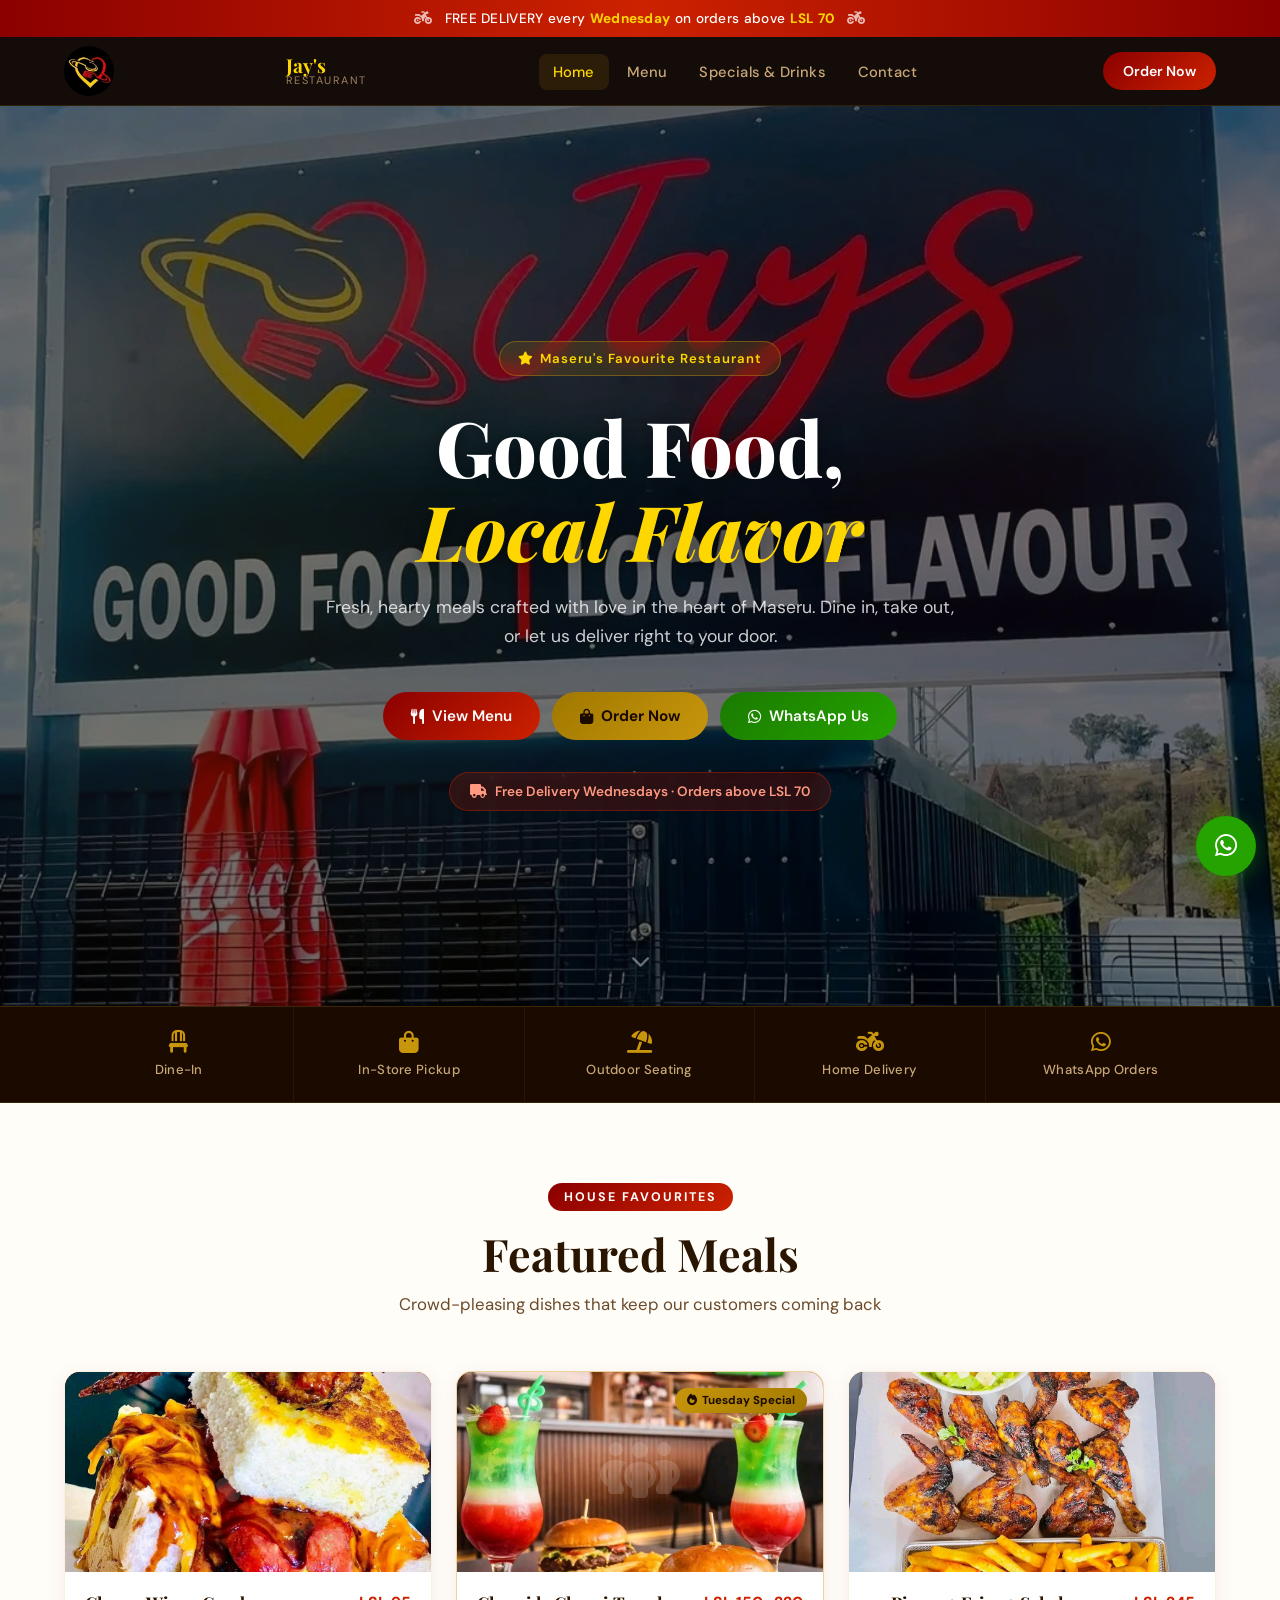
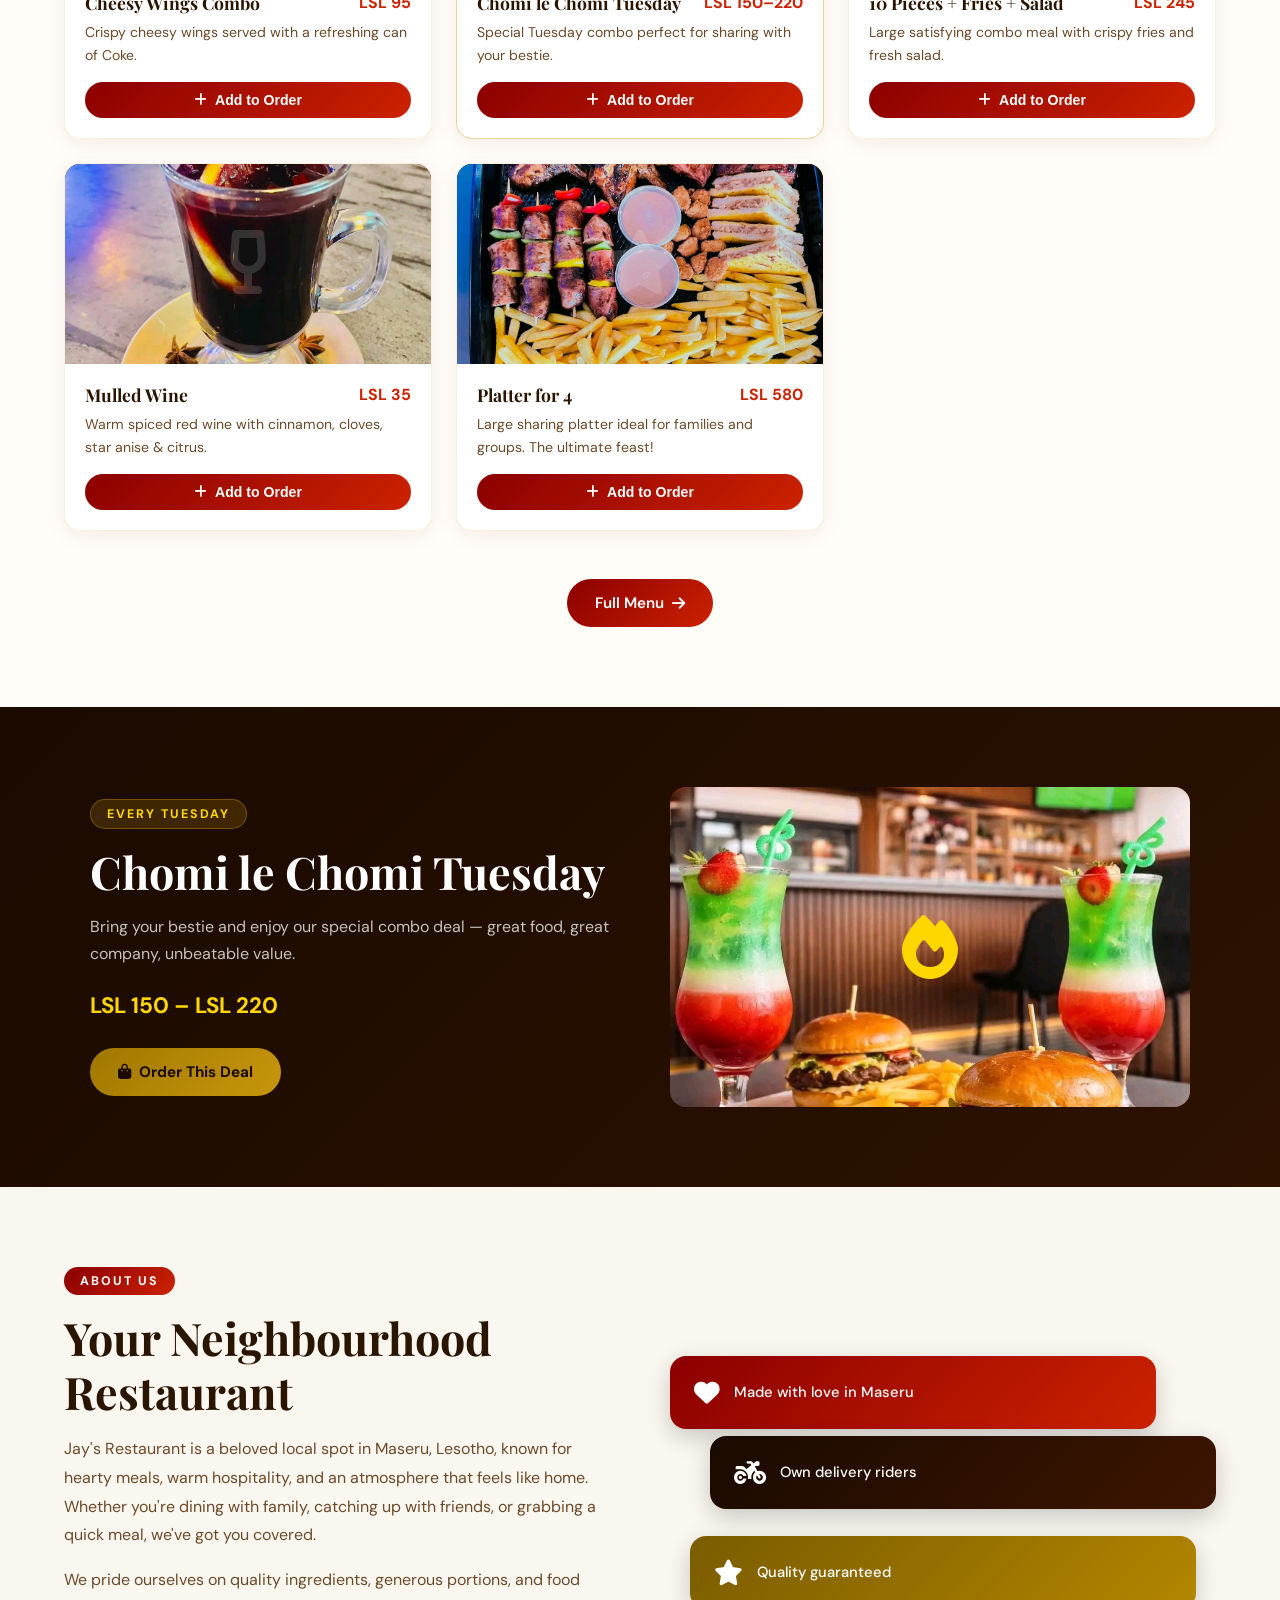
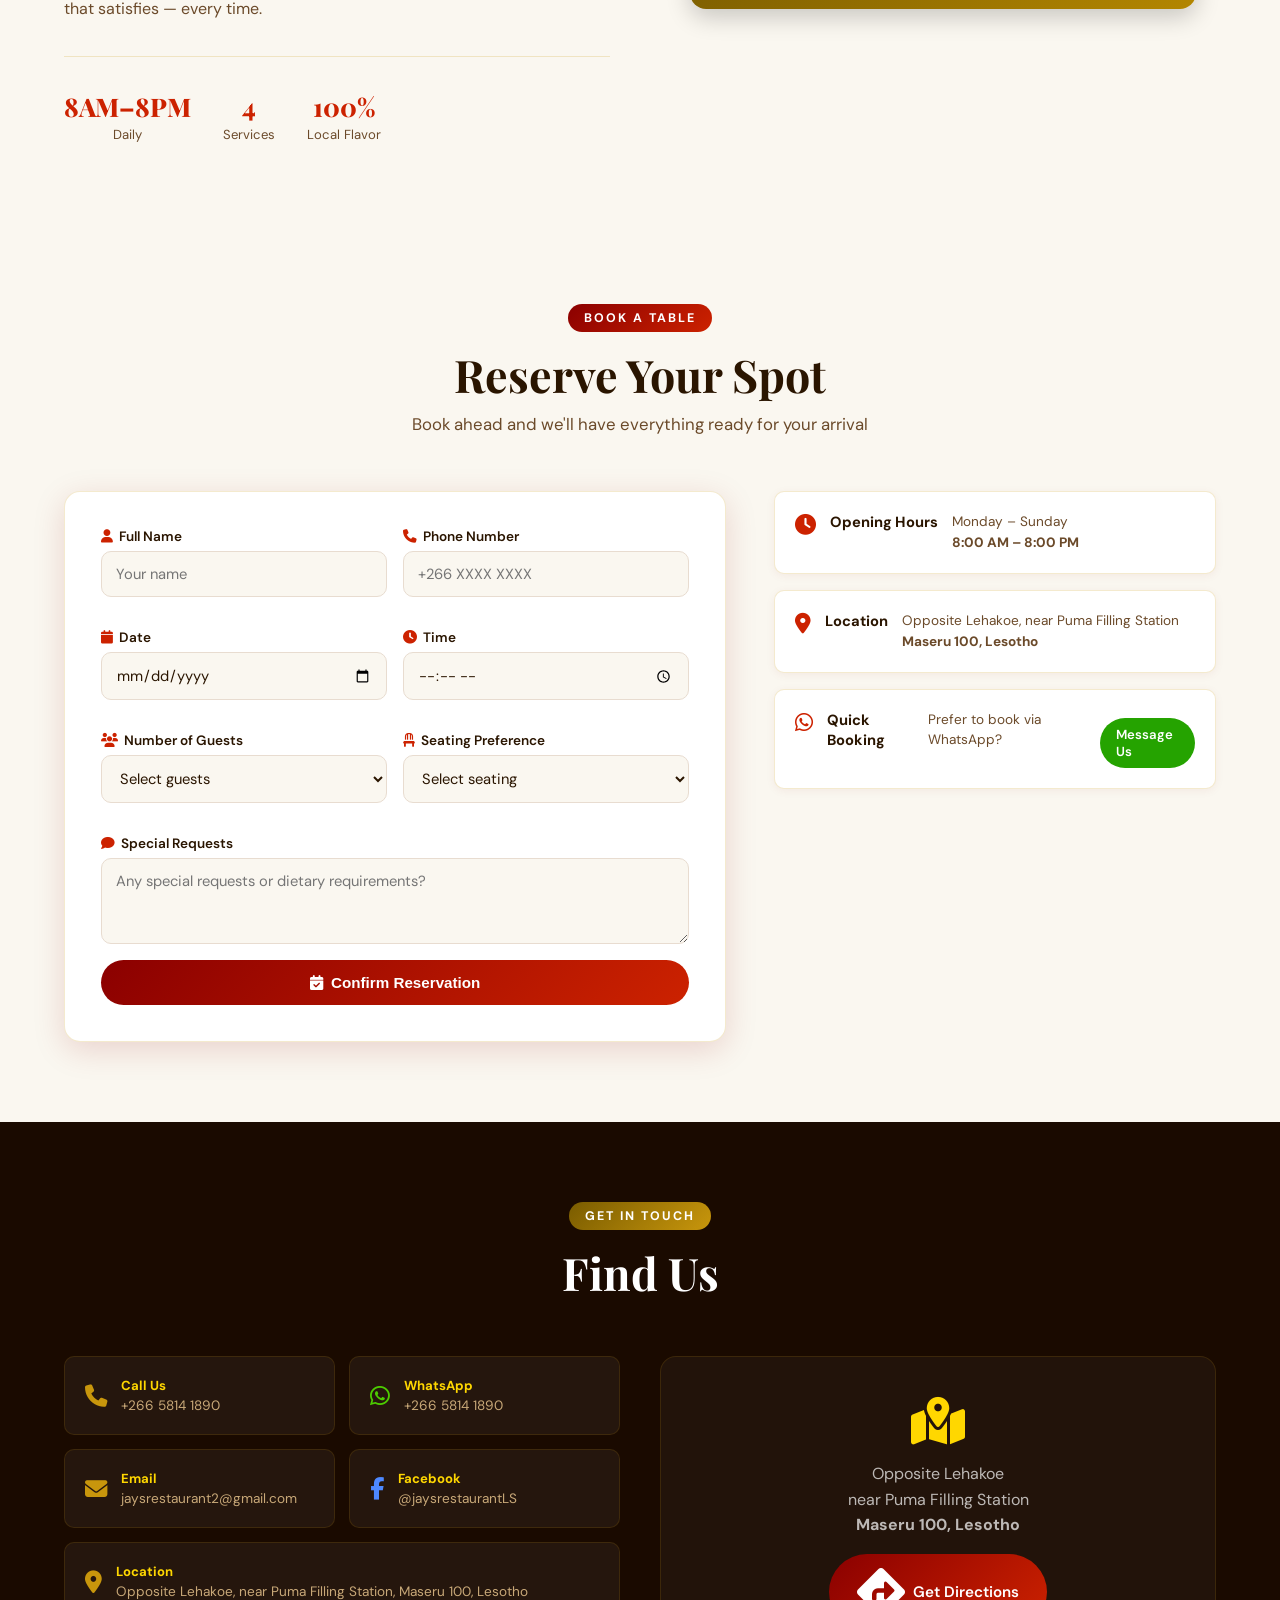
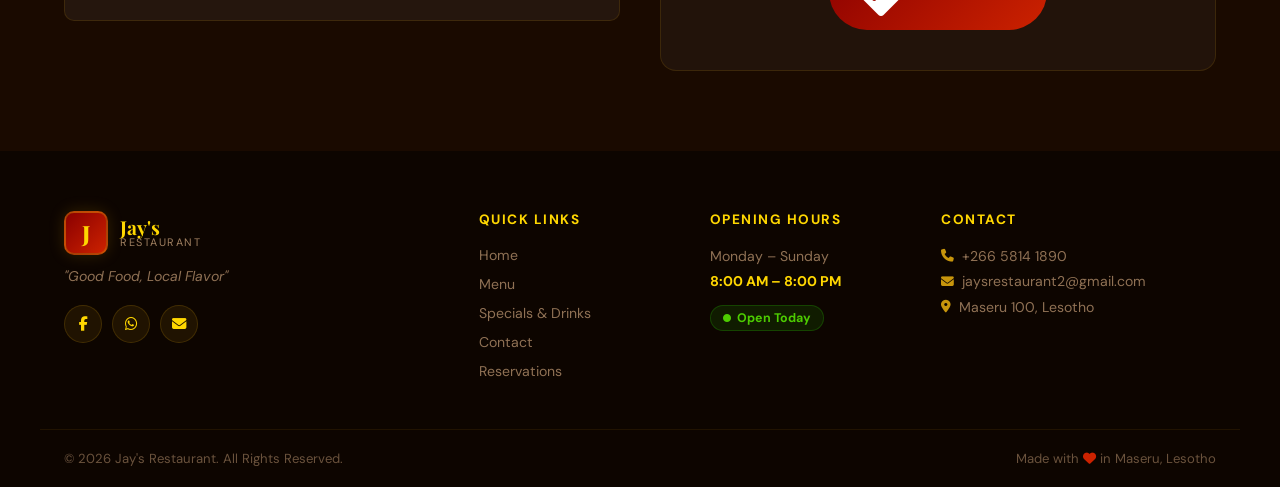
<file: jays/index.html>
<!DOCTYPE html>
<html lang="en">
<head>
<meta charset="UTF-8"/>
<meta name="viewport" content="width=device-width, initial-scale=1.0"/>
<title>Jay's Restaurant — Good Food, Local Flavor</title>
<link rel="preconnect" href="https://fonts.googleapis.com"/>
<link href="https://fonts.googleapis.com/css2?family=Playfair+Display:ital,wght@0,600;0,800;1,600&family=DM+Sans:wght@300;400;500;600&display=swap" rel="stylesheet"/>
<link rel="stylesheet" href="https://cdnjs.cloudflare.com/ajax/libs/font-awesome/6.5.0/css/all.min.css"/>
<link rel="stylesheet" href="style.css"/>
</head>
<body>

<!-- FREE DELIVERY BANNER -->
<div class="promo-bar">
  <i class="fas fa-motorcycle"></i>
  <span>FREE DELIVERY every <strong>Wednesday</strong> on orders above <strong>LSL 70</strong></span>
  <i class="fas fa-motorcycle"></i>
</div>

<!-- NAVBAR -->
<nav class="navbar" id="navbar">
  <div class="nav-container">
   
      <div class=""><img src="logo.jpg" alt="Jay's Restaurant Logo" class="logo-img"></div>
      <div class="logo-text">
        <span class="logo-name">Jay's</span>
        <span class="logo-sub">Restaurant</span>
      </div>
    </a>
    <ul class="nav-links" id="navLinks">
      <li><a href="index.html" class="active">Home</a></li>
      <li><a href="menu.html">Menu</a></li>
      <li><a href="specials.html">Specials & Drinks</a></li>
      <li><a href="#contact">Contact</a></li>
    </ul>
    <div class="nav-actions">
      <a href="menu.html" class="btn-order">Order Now</a>
      <button class="hamburger" id="hamburger" aria-label="Toggle menu">
        <span></span><span></span><span></span>
      </button>
    </div>
  </div>
</nav>

<!-- HERO -->
<section class="hero">
  <div class="hero-bg"></div>
    <div class="hero-pattern"></div>
  </div>
  <div class="hero-content">
    <div class="hero-badge">
      <i class="fas fa-star"></i> Maseru's Favourite Restaurant
    </div>
    <h1 class="hero-title">
      Good Food,<br/><em>Local Flavor</em>
    </h1>
    <p class="hero-desc">Fresh, hearty meals crafted with love in the heart of Maseru. Dine in, take out, or let us deliver right to your door.</p>
    <div class="hero-cta">
      <a href="menu.html" class="btn-primary"><i class="fas fa-utensils"></i> View Menu</a>
      <a href="menu.html#order" class="btn-gold"><i class="fas fa-shopping-bag"></i> Order Now</a>
      <a href="https://wa.me/26658141890" target="_blank" class="btn-whatsapp"><i class="fab fa-whatsapp"></i> WhatsApp Us</a>
    </div>
    <div class="hero-promo-pill">
      <i class="fas fa-truck"></i> Free Delivery Wednesdays · Orders above LSL 70
    </div>
  </div>
  <div class="hero-scroll"><i class="fas fa-chevron-down"></i></div>
</section>

<!-- SERVICES STRIP -->
<section class="services-strip">
  <div class="strip-grid">
    <div class="strip-item"><i class="fas fa-chair"></i><span>Dine-In</span></div>
    <div class="strip-item"><i class="fas fa-shopping-bag"></i><span>In-Store Pickup</span></div>
    <div class="strip-item"><i class="fas fa-umbrella-beach"></i><span>Outdoor Seating</span></div>
    <div class="strip-item"><i class="fas fa-motorcycle"></i><span>Home Delivery</span></div>
    <div class="strip-item"><i class="fab fa-whatsapp"></i><span>WhatsApp Orders</span></div>
  </div>
</section>

<!-- FEATURED MEALS -->
<section class="section featured" id="featured">
  <div class="container">
    <div class="section-header">
      <span class="section-tag">House Favourites</span>
      <h2>Featured Meals</h2>
      <p>Crowd-pleasing dishes that keep our customers coming back</p>
    </div>
    <div class="meals-grid">

      <div class="meal-card" data-item="Cheesy Wings Combo" data-price="95">
        <div class="meal-img" style="background:linear-gradient(145deg,#8B0000,#cc3300);">
          <img src="fd1.jpg" alt="Cheesy Wings" onerror="this.style.display='none'"/>
          <div class="meal-img-icon"><i class="fas fa-drumstick-bite"></i></div>
        </div>
        <div class="meal-info">
          <div class="meal-top">
            <h3>Cheesy Wings Combo</h3>
            <span class="price">LSL 95</span>
          </div>
          <p>Crispy cheesy wings served with a refreshing can of Coke.</p>
          <button class="add-btn" onclick="addToCart('Cheesy Wings Combo', 95)"><i class="fas fa-plus"></i> Add to Order</button>
        </div>
      </div>

      <div class="meal-card highlight-card">
        <div class="special-badge"><i class="fas fa-fire"></i> Tuesday Special</div>
        <div class="meal-img" style="background:linear-gradient(145deg,#7a1000,#b33000);">
          <img src="clc.jpg" alt="Chomi le Chomi" onerror="this.style.display='none'"/>
          <div class="meal-img-icon"><i class="fas fa-people-group"></i></div>
        </div>
        <div class="meal-info">
          <div class="meal-top">
            <h3>Chomi le Chomi Tuesday</h3>
            <span class="price">LSL 150–220</span>
          </div>
          <p>Special Tuesday combo perfect for sharing with your bestie.</p>
          <button class="add-btn" onclick="addToCart('Chomi le Chomi Combo', 150)"><i class="fas fa-plus"></i> Add to Order</button>
        </div>
      </div>

      <div class="meal-card">
        <div class="meal-img" style="background:linear-gradient(145deg,#5c2000,#993300);">
          <img src="mixed.jpg" alt="10 Pieces Combo" onerror="this.style.display='none'"/>
          <div class="meal-img-icon"><i class="fas fa-utensils"></i></div>
        </div>
        <div class="meal-info">
          <div class="meal-top">
            <h3>10 Pieces + Fries + Salad</h3>
            <span class="price">LSL 245</span>
          </div>
          <p>Large satisfying combo meal with crispy fries and fresh salad.</p>
          <button class="add-btn" onclick="addToCart('10 Pieces Combo', 245)"><i class="fas fa-plus"></i> Add to Order</button>
        </div>
      </div>

      <div class="meal-card">
        <div class="meal-img" style="background:linear-gradient(145deg,#3d0015,#800030);">
          <img src="wine.jpg" alt="Mulled Wine" onerror="this.style.display='none'"/>
          <div class="meal-img-icon"><i class="fas fa-wine-glass-alt"></i></div>
        </div>
        <div class="meal-info">
          <div class="meal-top">
            <h3>Mulled Wine</h3>
            <span class="price">LSL 35</span>
          </div>
          <p>Warm spiced red wine with cinnamon, cloves, star anise & citrus.</p>
          <button class="add-btn" onclick="addToCart('Mulled Wine', 35)"><i class="fas fa-plus"></i> Add to Order</button>
        </div>
      </div>

      <div class="meal-card wide-card">
        <div class="meal-img" style="background:linear-gradient(145deg,#1a0505,#4d1a00);">
          <img src="p4.jpg" alt="Platter for 4" onerror="this.style.display='none'"/>
          <div class="meal-img-icon"><i class="fas fa-star"></i></div>
        </div>
        <div class="meal-info">
          <div class="meal-top">
            <h3>Platter for 4</h3>
            <span class="price">LSL 580</span>
          </div>
          <p>Large sharing platter ideal for families and groups. The ultimate feast!</p>
          <button class="add-btn" onclick="addToCart('Platter for 4', 580)"><i class="fas fa-plus"></i> Add to Order</button>
        </div>
      </div>

    </div>
    <div class="section-cta">
      <a href="menu.html" class="btn-primary">Full Menu <i class="fas fa-arrow-right"></i></a>
    </div>
  </div>
</section>

<!-- CHOMI LE CHOMI PROMO BANNER -->
<section class="promo-section">
  <div class="promo-inner">
    <div class="promo-text">
      <span class="promo-tag">Every Tuesday</span>
      <h2>Chomi le Chomi Tuesday</h2>
      <p>Bring your bestie and enjoy our special combo deal — great food, great company, unbeatable value.</p>
      <div class="promo-price">LSL 150 – LSL 220</div>
      <a href="menu.html#order" class="btn-gold"><i class="fas fa-shopping-bag"></i> Order This Deal</a>
    </div>
    <div class="promo-img" style="background:linear-gradient(145deg,#6b0000,#cc2200);">
      <img src="clc.jpg" alt="Chomi le Chomi" onerror="this.style.display='none'"/>
      <div class="promo-img-placeholder"><i class="fas fa-fire" style="font-size:4rem;color:#ffd700;"></i></div>
    </div>
  </div>
</section>

<!-- ABOUT STRIP -->
<section class="about-strip">
  <div class="container about-grid">
    <div class="about-text">
      <span class="section-tag">About Us</span>
      <h2>Your Neighbourhood Restaurant</h2>
      <p>Jay's Restaurant is a beloved local spot in Maseru, Lesotho, known for hearty meals, warm hospitality, and an atmosphere that feels like home. Whether you're dining with family, catching up with friends, or grabbing a quick meal, we've got you covered.</p>
      <p>We pride ourselves on quality ingredients, generous portions, and food that satisfies — every time.</p>
      <div class="about-stats">
        <div class="stat"><strong>8AM–8PM</strong><span>Daily</span></div>
        <div class="stat"><strong>4</strong><span>Services</span></div>
        <div class="stat"><strong>100%</strong><span>Local Flavor</span></div>
      </div>
    </div>
    <div class="about-visual">
      <div class="about-card-stack">
        <div class="acard acard1" style="background:linear-gradient(135deg,#8B0000,#cc2200);">
          <i class="fas fa-heart"></i>
          <p>Made with love in Maseru</p>
        </div>
        <div class="acard acard2" style="background:linear-gradient(135deg,#1a0a00,#3d1500);">
          <i class="fas fa-motorcycle"></i>
          <p>Own delivery riders</p>
        </div>
        <div class="acard acard3" style="background:linear-gradient(135deg,#7a5c00,#b38600);">
          <i class="fas fa-star"></i>
          <p>Quality guaranteed</p>
        </div>
      </div>
    </div>
  </div>
</section>

<!-- RESERVATION -->
<section class="section reservation-section" id="reservation">
  <div class="container">
    <div class="section-header">
      <span class="section-tag">Book a Table</span>
      <h2>Reserve Your Spot</h2>
      <p>Book ahead and we'll have everything ready for your arrival</p>
    </div>
    <div class="reservation-grid">
      <form class="res-form" onsubmit="submitReservation(event)">
        <div class="form-row">
          <div class="form-group">
            <label><i class="fas fa-user"></i> Full Name</label>
            <input type="text" placeholder="Your name" required/>
          </div>
          <div class="form-group">
            <label><i class="fas fa-phone"></i> Phone Number</label>
            <input type="tel" placeholder="+266 XXXX XXXX" required/>
          </div>
        </div>
        <div class="form-row">
          <div class="form-group">
            <label><i class="fas fa-calendar"></i> Date</label>
            <input type="date" required/>
          </div>
          <div class="form-group">
            <label><i class="fas fa-clock"></i> Time</label>
            <input type="time" min="08:00" max="20:00" required/>
          </div>
        </div>
        <div class="form-row">
          <div class="form-group">
            <label><i class="fas fa-users"></i> Number of Guests</label>
            <select required>
              <option value="">Select guests</option>
              <option>1 Guest</option>
              <option>2 Guests</option>
              <option>3-4 Guests</option>
              <option>5-8 Guests</option>
              <option>9+ Guests</option>
            </select>
          </div>
          <div class="form-group">
            <label><i class="fas fa-chair"></i> Seating Preference</label>
            <select required>
              <option value="">Select seating</option>
              <option>Indoor</option>
              <option>Outdoor</option>
              <option>No Preference</option>
            </select>
          </div>
        </div>
        <div class="form-group">
          <label><i class="fas fa-comment"></i> Special Requests</label>
          <textarea placeholder="Any special requests or dietary requirements?" rows="3"></textarea>
        </div>
        <button type="submit" class="btn-primary full-btn"><i class="fas fa-calendar-check"></i> Confirm Reservation</button>
      </form>
      <div class="res-info">
        <div class="res-info-card">
          <i class="fas fa-clock"></i>
          <h4>Opening Hours</h4>
          <p>Monday – Sunday<br/><strong>8:00 AM – 8:00 PM</strong></p>
        </div>
        <div class="res-info-card">
          <i class="fas fa-map-marker-alt"></i>
          <h4>Location</h4>
          <p>Opposite Lehakoe, near Puma Filling Station<br/><strong>Maseru 100, Lesotho</strong></p>
        </div>
        <div class="res-info-card">
          <i class="fab fa-whatsapp"></i>
          <h4>Quick Booking</h4>
          <p>Prefer to book via WhatsApp?</p>
          <a href="https://wa.me/26658141890?text=Hi!%20I'd%20like%20to%20make%20a%20reservation." target="_blank" class="btn-whatsapp-sm">Message Us</a>
        </div>
      </div>
    </div>
  </div>
</section>

<!-- CONTACT -->
<section class="section contact-section" id="contact">
  <div class="container">
    <div class="section-header">
      <span class="section-tag">Get in Touch</span>
      <h2>Find Us</h2>
    </div>
    <div class="contact-grid">
      <div class="contact-cards">
        <a href="tel:+26658141890" class="contact-card">
          <i class="fas fa-phone"></i>
          <div><h4>Call Us</h4><p>+266 5814 1890</p></div>
        </a>
        <a href="https://wa.me/26658141890" target="_blank" class="contact-card green">
          <i class="fab fa-whatsapp"></i>
          <div><h4>WhatsApp</h4><p>+266 5814 1890</p></div>
        </a>
        <a href="mailto:jaysrestaurant2@gmail.com" class="contact-card">
          <i class="fas fa-envelope"></i>
          <div><h4>Email</h4><p>jaysrestaurant2@gmail.com</p></div>
        </a>
        <a href="https://www.facebook.com/jaysrestaurantLS" target="_blank" class="contact-card blue">
          <i class="fab fa-facebook-f"></i>
          <div><h4>Facebook</h4><p>@jaysrestaurantLS</p></div>
        </a>
        <div class="contact-card wide-contact">
          <i class="fas fa-map-marker-alt"></i>
          <div><h4>Location</h4><p>Opposite Lehakoe, near Puma Filling Station, Maseru 100, Lesotho</p></div>
        </div>
      </div>
      <div class="map-placeholder">
        <i class="fas fa-map-marked-alt"></i>
        <p>Opposite Lehakoe<br/>near Puma Filling Station<br/><strong>Maseru 100, Lesotho</strong></p>
        <a href="https://maps.google.com/?q=Maseru+Lesotho" target="_blank" class="btn-primary">
          <i class="fas fa-directions"></i> Get Directions
        </a>
      </div>
    </div>
  </div>
</section>

<!-- FOOTER -->
<footer class="footer">
  <div class="footer-inner">
    <div class="footer-brand">
      <div class="footer-logo">
        <div class="logo-mark">J</div>
        <div class="logo-text">
          <span class="logo-name">Jay's</span>
          <span class="logo-sub">Restaurant</span>
        </div>
      </div>
      <p class="footer-slogan">"Good Food, Local Flavor"</p>
      <div class="footer-socials">
        <a href="https://www.facebook.com/jaysrestaurantLS" target="_blank"><i class="fab fa-facebook-f"></i></a>
        <a href="https://wa.me/26658141890" target="_blank"><i class="fab fa-whatsapp"></i></a>
        <a href="mailto:jaysrestaurant2@gmail.com"><i class="fas fa-envelope"></i></a>
      </div>
    </div>
    <div class="footer-links">
      <h5>Quick Links</h5>
      <ul>
        <li><a href="index.html">Home</a></li>
        <li><a href="menu.html">Menu</a></li>
        <li><a href="specials.html">Specials & Drinks</a></li>
        <li><a href="#contact">Contact</a></li>
        <li><a href="#reservation">Reservations</a></li>
      </ul>
    </div>
    <div class="footer-hours">
      <h5>Opening Hours</h5>
      <p>Monday – Sunday</p>
      <p><strong>8:00 AM – 8:00 PM</strong></p>
      <div class="open-badge"><i class="fas fa-circle"></i> Open Today</div>
    </div>
    <div class="footer-contact">
      <h5>Contact</h5>
      <p><i class="fas fa-phone"></i> +266 5814 1890</p>
      <p><i class="fas fa-envelope"></i> jaysrestaurant2@gmail.com</p>
      <p><i class="fas fa-map-marker-alt"></i> Maseru 100, Lesotho</p>
    </div>
  </div>
  <div class="footer-bottom">
    <p>© 2026 Jay's Restaurant. All Rights Reserved.</p>
    <p>Made with <i class="fas fa-heart" style="color:#cc2200;"></i> in Maseru, Lesotho</p>
  </div>
</footer>

<!-- FLOATING BUTTONS -->
<a href="https://wa.me/26658141890" target="_blank" class="float-wa" title="WhatsApp Us">
  <i class="fab fa-whatsapp"></i>
</a>
<button class="scroll-top" id="scrollTop" title="Back to top">
  <i class="fas fa-chevron-up"></i>
</button>

<!-- TOAST -->
<div class="toast" id="toast"></div>

<script src="app.js"></script>
</body>
</html>
</file>
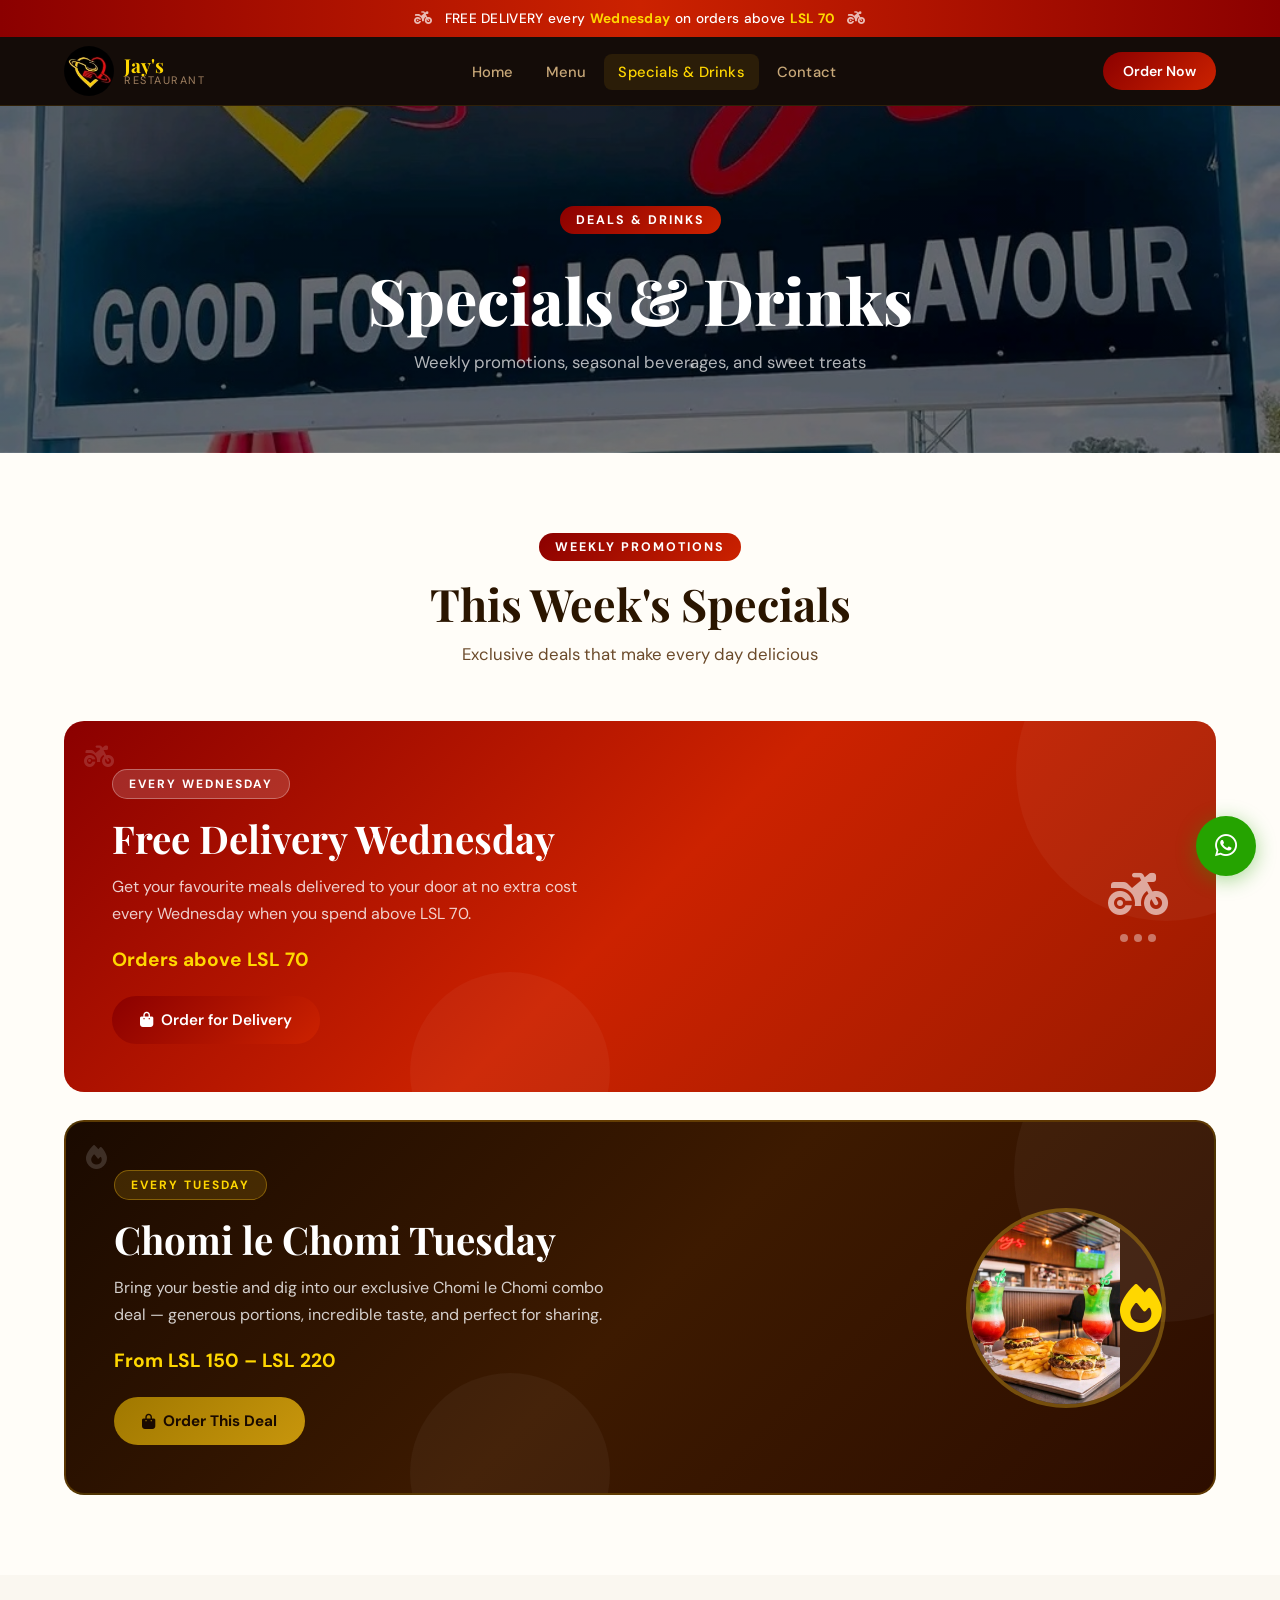
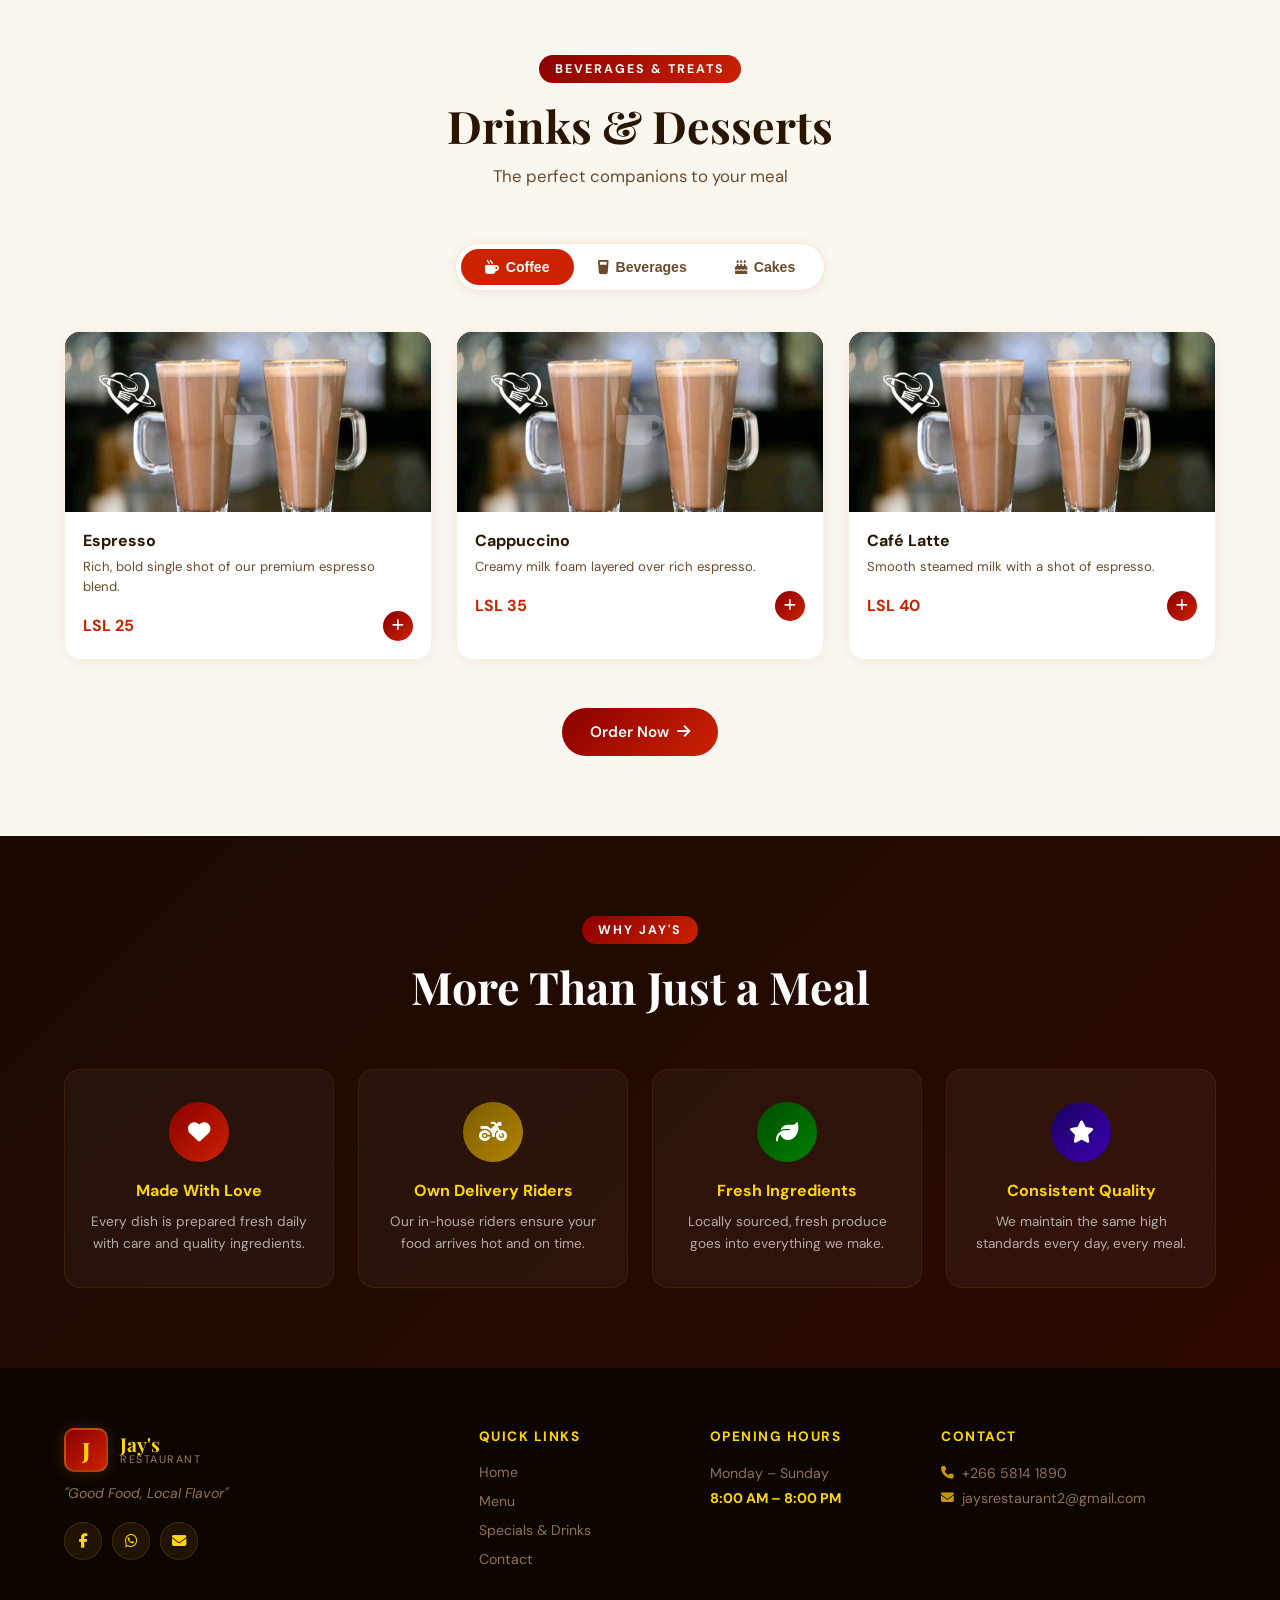
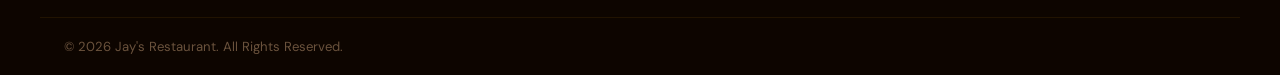
<file: jays/specials.html>
<!DOCTYPE html>
<html lang="en">
<head>
<meta charset="UTF-8"/>
<meta name="viewport" content="width=device-width, initial-scale=1.0"/>
<title>Specials & Drinks — Jay's Restaurant</title>
<link rel="preconnect" href="https://fonts.googleapis.com"/>
<link href="https://fonts.googleapis.com/css2?family=Playfair+Display:ital,wght@0,600;0,800;1,600&family=DM+Sans:wght@300;400;500;600&display=swap" rel="stylesheet"/>
<link rel="stylesheet" href="https://cdnjs.cloudflare.com/ajax/libs/font-awesome/6.5.0/css/all.min.css"/>
<link rel="stylesheet" href="style.css"/>
</head>
<body>

<div class="promo-bar">
  <i class="fas fa-motorcycle"></i>
  <span>FREE DELIVERY every <strong>Wednesday</strong> on orders above <strong>LSL 70</strong></span>
  <i class="fas fa-motorcycle"></i>
</div>

<nav class="navbar" id="navbar">
  <div class="nav-container">
    <a href="index.html" class="nav-logo">
       <div class=""><img src="logo.jpg" alt="Jay's Restaurant Logo" class="logo-img"></div>
      <div class="logo-text">
        <span class="logo-name">Jay's</span>
        <span class="logo-sub">Restaurant</span>
      </div>
    </a>
    <ul class="nav-links" id="navLinks">
      <li><a href="index.html">Home</a></li>
      <li><a href="menu.html">Menu</a></li>
      <li><a href="specials.html" class="active">Specials & Drinks</a></li>
      <li><a href="index.html#contact">Contact</a></li>
    </ul>
    <div class="nav-actions">
      <a href="menu.html#order" class="btn-order">Order Now</a>
      <button class="hamburger" id="hamburger" aria-label="Toggle menu">
        <span></span><span></span><span></span>
      </button>
    </div>
  </div>
</nav>

<!-- PAGE HERO -->
<div class="page-hero page-hero-specials">
 <div class="hero-bg"></div>
  <div class="page-hero-content">
    <span class="section-tag">Deals & Drinks</span>
    <h1>Specials & Drinks</h1>
    <p>Weekly promotions, seasonal beverages, and sweet treats</p>
  </div>
</div>

<!-- WEEKLY SPECIALS -->
<section class="section">
  <div class="container">
    <div class="section-header">
      <span class="section-tag">Weekly Promotions</span>
      <h2>This Week's Specials</h2>
      <p>Exclusive deals that make every day delicious</p>
    </div>
    <div class="specials-grid">

      <!-- FREE DELIVERY WEDNESDAY -->
      <div class="special-hero-card wednesday-card">
        <div class="shc-decoration">
          <div class="shc-circle c1"></div>
          <div class="shc-circle c2"></div>
        </div>
        <div class="shc-icon"><i class="fas fa-motorcycle"></i></div>
        <div class="shc-content">
          <span class="day-badge wed-badge">Every Wednesday</span>
          <h2>Free Delivery Wednesday</h2>
          <p>Get your favourite meals delivered to your door at no extra cost every Wednesday when you spend above LSL 70.</p>
          <div class="shc-price-tag">Orders above <strong>LSL 70</strong></div>
          <a href="menu.html#order" class="btn-primary"><i class="fas fa-shopping-bag"></i> Order for Delivery</a>
        </div>
        <div class="shc-visual">
          <div class="delivery-animation">
            <i class="fas fa-motorcycle fa-3x"></i>
            <div class="delivery-dots">
              <span></span><span></span><span></span>
            </div>
          </div>
        </div>
      </div>

      <!-- CHOMI LE CHOMI -->
      <div class="special-hero-card chomi-card">
        <div class="shc-decoration">
          <div class="shc-circle c1"></div>
          <div class="shc-circle c2"></div>
        </div>
        <div class="shc-icon"><i class="fas fa-fire"></i></div>
        <div class="shc-content">
          <span class="day-badge tue-badge">Every Tuesday</span>
          <h2>Chomi le Chomi Tuesday</h2>
          <p>Bring your bestie and dig into our exclusive Chomi le Chomi combo deal — generous portions, incredible taste, and perfect for sharing.</p>
          <div class="shc-price-tag">From <strong>LSL 150 – LSL 220</strong></div>
          <a href="menu.html#order" class="btn-gold"><i class="fas fa-shopping-bag"></i> Order This Deal</a>
        </div>
        <div class="shc-visual">
          <div class="chomi-img-wrap">
            <img src="clc.jpg" alt="Chomi le Chomi" onerror="this.style.display='none'"/>
            <div class="chomi-fallback"><i class="fas fa-fire fa-3x" style="color:#ffd700;"></i></div>
          </div>
        </div>
      </div>

    </div>
  </div>
</section>

<!-- DRINKS & DESSERTS -->
<section class="section drinks-section">
  <div class="container">
    <div class="section-header">
      <span class="section-tag">Beverages & Treats</span>
      <h2>Drinks & Desserts</h2>
      <p>The perfect companions to your meal</p>
    </div>

    <!-- DRINKS TABS -->
    <div class="drinks-tabs">
      <button class="dtab active" onclick="showDrinkTab('coffee', this)"><i class="fas fa-mug-hot"></i> Coffee</button>
      <button class="dtab" onclick="showDrinkTab('beverages', this)"><i class="fas fa-glass-water"></i> Beverages</button>
      <button class="dtab" onclick="showDrinkTab('cakes', this)"><i class="fas fa-cake-candles"></i> Cakes</button>
    </div>

    <div class="drinks-grid" id="tab-coffee">
      <div class="drink-card">
        <div class="drink-img" style="background:linear-gradient(145deg,#2d1a00,#5c3300);">
          <img src="bev2.jpg" alt="Coffee" onerror="this.style.display='none'"/>
          <div class="drink-icon"><i class="fas fa-mug-hot"></i></div>
        </div>
        <div class="drink-info">
          <h4>Espresso</h4>
          <p>Rich, bold single shot of our premium espresso blend.</p>
          <div class="drink-footer"><span class="drink-price">LSL 25</span><button class="add-btn-sm" onclick="addToCart('Espresso',25)"><i class="fas fa-plus"></i></button></div>
        </div>
      </div>
      <div class="drink-card">
        <div class="drink-img" style="background:linear-gradient(145deg,#1a0d00,#3d2000);">
          <img src="bev2.jpg" alt="Cappuccino" onerror="this.style.display='none'"/>
          <div class="drink-icon"><i class="fas fa-mug-hot"></i></div>
        </div>
        <div class="drink-info">
          <h4>Cappuccino</h4>
          <p>Creamy milk foam layered over rich espresso.</p>
          <div class="drink-footer"><span class="drink-price">LSL 35</span><button class="add-btn-sm" onclick="addToCart('Cappuccino',35)"><i class="fas fa-plus"></i></button></div>
        </div>
      </div>
      <div class="drink-card">
        <div class="drink-img" style="background:linear-gradient(145deg,#1a0a00,#3d1a00);">
          <img src="bev2.jpg" alt="Latte" onerror="this.style.display='none'"/>
          <div class="drink-icon"><i class="fas fa-mug-hot"></i></div>
        </div>
        <div class="drink-info">
          <h4>Café Latte</h4>
          <p>Smooth steamed milk with a shot of espresso.</p>
          <div class="drink-footer"><span class="drink-price">LSL 40</span><button class="add-btn-sm" onclick="addToCart('Café Latte',40)"><i class="fas fa-plus"></i></button></div>
        </div>
      </div>
    </div>

    <div class="drinks-grid" id="tab-beverages" style="display:none;">
      <div class="drink-card">
        <div class="drink-img" style="background:linear-gradient(145deg,#003d00,#006b1a);">
          <img src="bev.jpg" alt="Juice" onerror="this.style.display='none'"/>
          <div class="drink-icon"><i class="fas fa-glass-water"></i></div>
        </div>
        <div class="drink-info">
          <h4>Fresh Juice</h4>
          <p>Chilled fresh-squeezed fruit juice of the day.</p>
          <div class="drink-footer"><span class="drink-price">LSL 20</span><button class="add-btn-sm" onclick="addToCart('Fresh Juice',20)"><i class="fas fa-plus"></i></button></div>
        </div>
      </div>
      <div class="drink-card">
        <div class="drink-img" style="background:linear-gradient(145deg,#3d0015,#800030);">
          <img src="wine.jpg" alt="Mulled Wine" onerror="this.style.display='none'"/>
          <div class="drink-icon"><i class="fas fa-wine-glass-alt"></i></div>
        </div>
        <div class="drink-info">
          <h4>Mulled Wine</h4>
          <p>Warm spiced red wine with cinnamon, cloves & citrus.</p>
          <div class="drink-footer"><span class="drink-price">LSL 35</span><button class="add-btn-sm" onclick="addToCart('Mulled Wine',35)"><i class="fas fa-plus"></i></button></div>
        </div>
      </div>
      <div class="drink-card">
        <div class="drink-img" style="background:linear-gradient(145deg,#001f3d,#003d7a);">
          <img src="bev3.jpg" alt="Soft Drink" onerror="this.style.display='none'"/>
          <div class="drink-icon"><i class="fas fa-bottle-water"></i></div>
        </div>
        <div class="drink-info">
          <h4>Soft Drinks</h4>
          <p>Assorted cold canned beverages and sodas.</p>
          <div class="drink-footer"><span class="drink-price">LSL 15</span><button class="add-btn-sm" onclick="addToCart('Soft Drink',15)"><i class="fas fa-plus"></i></button></div>
        </div>
      </div>
    </div>

    <div class="drinks-grid" id="tab-cakes" style="display:none;">
      <div class="drink-card">
        <div class="drink-img" style="background:linear-gradient(145deg,#4d001a,#8B0030);">
          <img src="bev3.jpg" alt="Chocolate Cake" onerror="this.style.display='none'"/>
          <div class="drink-icon"><i class="fas fa-cake-candles"></i></div>
        </div>
        <div class="drink-info">
          <h4>Chocolate Cake</h4>
          <p>Rich, moist chocolate layer cake with ganache.</p>
          <div class="drink-footer"><span class="drink-price">LSL 45</span><button class="add-btn-sm" onclick="addToCart('Chocolate Cake',45)"><i class="fas fa-plus"></i></button></div>
        </div>
      </div>
      <div class="drink-card">
        <div class="drink-img" style="background:linear-gradient(145deg,#4d2d00,#7a4d00);">
          <img src="bev.jpg" alt="Carrot Cake" onerror="this.style.display='none'"/>
          <div class="drink-icon"><i class="fas fa-cake-candles"></i></div>
        </div>
        <div class="drink-info">
          <h4>Carrot Cake</h4>
          <p>Spiced carrot cake topped with cream cheese frosting.</p>
          <div class="drink-footer"><span class="drink-price">LSL 40</span><button class="add-btn-sm" onclick="addToCart('Carrot Cake',40)"><i class="fas fa-plus"></i></button></div>
        </div>
      </div>
      <div class="drink-card">
        <div class="drink-img" style="background:linear-gradient(145deg,#1a1a00,#3d3d00);">
          <img src="bev2.jpg" alt="Lemon Tart" onerror="this.style.display='none'"/>
          <div class="drink-icon"><i class="fas fa-lemon"></i></div>
        </div>
        <div class="drink-info">
          <h4>Lemon Tart</h4>
          <p>Zesty lemon curd in a buttery pastry shell.</p>
          <div class="drink-footer"><span class="drink-price">LSL 35</span><button class="add-btn-sm" onclick="addToCart('Lemon Tart',35)"><i class="fas fa-plus"></i></button></div>
        </div>
      </div>
    </div>

    <div class="section-cta">
      <a href="menu.html#order" class="btn-primary">Order Now <i class="fas fa-arrow-right"></i></a>
    </div>
  </div>
</section>

<!-- WHY CHOOSE US -->
<section class="section why-section">
  <div class="container">
    <div class="section-header">
      <span class="section-tag">Why Jay's</span>
      <h2>More Than Just a Meal</h2>
    </div>
    <div class="why-grid">
      <div class="why-card">
        <div class="why-icon" style="background:linear-gradient(135deg,#8B0000,#cc2200);"><i class="fas fa-heart"></i></div>
        <h4>Made With Love</h4>
        <p>Every dish is prepared fresh daily with care and quality ingredients.</p>
      </div>
      <div class="why-card">
        <div class="why-icon" style="background:linear-gradient(135deg,#7a5c00,#b38600);"><i class="fas fa-motorcycle"></i></div>
        <h4>Own Delivery Riders</h4>
        <p>Our in-house riders ensure your food arrives hot and on time.</p>
      </div>
      <div class="why-card">
        <div class="why-icon" style="background:linear-gradient(135deg,#004d00,#008000);"><i class="fas fa-leaf"></i></div>
        <h4>Fresh Ingredients</h4>
        <p>Locally sourced, fresh produce goes into everything we make.</p>
      </div>
      <div class="why-card">
        <div class="why-icon" style="background:linear-gradient(135deg,#1a005c,#3d00b3);"><i class="fas fa-star"></i></div>
        <h4>Consistent Quality</h4>
        <p>We maintain the same high standards every day, every meal.</p>
      </div>
    </div>
  </div>
</section>

<!-- FOOTER -->
<footer class="footer">
  <div class="footer-inner">
    <div class="footer-brand">
      <div class="footer-logo">
        <div class="logo-mark">J</div>
        <div class="logo-text">
          <span class="logo-name">Jay's</span>
          <span class="logo-sub">Restaurant</span>
        </div>
      </div>
      <p class="footer-slogan">"Good Food, Local Flavor"</p>
      <div class="footer-socials">
        <a href="https://www.facebook.com/jaysrestaurantLS" target="_blank"><i class="fab fa-facebook-f"></i></a>
        <a href="https://wa.me/26658141890" target="_blank"><i class="fab fa-whatsapp"></i></a>
        <a href="mailto:jaysrestaurant2@gmail.com"><i class="fas fa-envelope"></i></a>
      </div>
    </div>
    <div class="footer-links">
      <h5>Quick Links</h5>
      <ul>
        <li><a href="index.html">Home</a></li>
        <li><a href="menu.html">Menu</a></li>
        <li><a href="specials.html">Specials & Drinks</a></li>
        <li><a href="index.html#contact">Contact</a></li>
      </ul>
    </div>
    <div class="footer-hours">
      <h5>Opening Hours</h5>
      <p>Monday – Sunday</p>
      <p><strong>8:00 AM – 8:00 PM</strong></p>
    </div>
    <div class="footer-contact">
      <h5>Contact</h5>
      <p><i class="fas fa-phone"></i> +266 5814 1890</p>
      <p><i class="fas fa-envelope"></i> jaysrestaurant2@gmail.com</p>
    </div>
  </div>
  <div class="footer-bottom">
    <p>© 2026 Jay's Restaurant. All Rights Reserved.</p>
  </div>
</footer>

<a href="https://wa.me/26658141890" target="_blank" class="float-wa"><i class="fab fa-whatsapp"></i></a>
<button class="scroll-top" id="scrollTop"><i class="fas fa-chevron-up"></i></button>
<div class="toast" id="toast"></div>

<script src="app.js"></script>
<script>
function showDrinkTab(tab, btn) {
  document.querySelectorAll('.drinks-grid').forEach(g => g.style.display = 'none');
  document.querySelectorAll('.dtab').forEach(b => b.classList.remove('active'));
  document.getElementById('tab-' + tab).style.display = 'grid';
  btn.classList.add('active');
}
</script>
</body>
</html>
</file>
<file: jays/style.css>
/* ===== JAYS RESTAURANT — GLOBAL STYLES ===== */
:root {
  --red: #cc2200;
  --red-dark: #8B0000;
  --red-deep: #5c0000;
  --gold: #c8960c;
  --gold-light: #ffd700;
  --gold-pale: #fff3cc;
  --black: #0d0500;
  --dark: #1a0a00;
  --dark2: #2d1200;
  --white: #fffdf8;
  --cream: #faf7f0;
  --text: #2a1500;
  --text-light: #6b4a2a;
  --border: rgba(200,150,12,0.2);
  --shadow: 0 8px 32px rgba(139,0,0,0.15);
  --shadow-gold: 0 4px 20px rgba(200,150,12,0.25);
  --radius: 16px;
  --radius-sm: 10px;
  --transition: 0.3s cubic-bezier(0.4,0,0.2,1);
}

*, *::before, *::after { box-sizing: border-box; margin: 0; padding: 0; }

html { scroll-behavior: smooth; }

body {
  font-family: 'DM Sans', sans-serif;
  background: var(--white);
  color: var(--text);
  overflow-x: hidden;
}

img { max-width: 100%; height: 100%; object-fit: cover; display: block; }

/* ===== TYPOGRAPHY ===== */
h1, h2, h3 { font-family: 'Playfair Display', serif; line-height: 1.2; }
h1 { font-size: clamp(2.2rem, 5vw, 4rem); font-weight: 800; }
h2 { font-size: clamp(1.8rem, 3.5vw, 2.8rem); font-weight: 700; }
h3 { font-size: 1.3rem; }

/* ===== LAYOUT ===== */
.container { max-width: 1200px; margin: 0 auto; padding: 0 24px; }
.section { padding: 80px 0; }

/* ===== PROMO BAR ===== */
.promo-bar {
  background: linear-gradient(90deg, var(--red-dark), var(--red), var(--red-dark));
  color: #fff;
  text-align: center;
  padding: 10px 20px;
  font-size: 0.85rem;
  font-weight: 500;
  letter-spacing: 0.3px;
  display: flex;
  align-items: center;
  justify-content: center;
  gap: 12px;
  position: relative;
  z-index: 200;
}
.promo-bar strong { color: var(--gold-light); }
.promo-bar i { opacity: 0.7; font-size: 0.9rem; }

/* ===== NAVBAR ===== */
.navbar {
  position: sticky;
  top: 0;
  z-index: 100;
  background: rgba(13,5,0,0.97);
  backdrop-filter: blur(12px);
  border-bottom: 1px solid rgba(200,150,12,0.15);
  transition: var(--transition);
}
.nav-container {
  max-width: 1200px;
  margin: 0 auto;
  padding: 0 24px;
  height: 68px;
  display: flex;
  align-items: center;
  justify-content: space-between;
  gap: 24px;
}
.nav-logo{
  display: flex;
  align-items: center;
  gap: 10px;
  text-decoration: none;
}

.logo-img{
  width: 50px;
  height: 50px;
  object-fit: cover;
  border-radius: 50%;
}
.logo-mark {
  width: 44px; height: 44px;
  background: linear-gradient(135deg, var(--red-dark), var(--red));
  border-radius: 10px;
  display: flex; align-items: center; justify-content: center;
  font-family: 'Playfair Display', serif;
  font-size: 1.4rem; font-weight: 800;
  color: var(--gold-light);
  border: 2px solid rgba(200,150,12,0.4);
  box-shadow: 0 0 16px rgba(200,150,12,0.2);
}
.logo-text { display: flex; flex-direction: column; line-height: 1; }
.logo-name {
  font-family: 'Playfair Display', serif;
  font-size: 1.2rem; font-weight: 700;
  color: var(--gold-light);
}
.logo-sub { font-size: 0.68rem; color: #a08060; letter-spacing: 1.5px; text-transform: uppercase; }

.nav-links {
  list-style: none;
  display: flex;
  align-items: center;
  gap: 4px;
  margin: 0;
}
.nav-links a {
  text-decoration: none;
  color: #c8a878;
  font-size: 0.92rem;
  font-weight: 500;
  padding: 8px 14px;
  border-radius: 8px;
  transition: var(--transition);
  letter-spacing: 0.2px;
}
.nav-links a:hover, .nav-links a.active {
  color: var(--gold-light);
  background: rgba(200,150,12,0.12);
}
.nav-actions { display: flex; align-items: center; gap: 12px; }
.btn-order {
  background: linear-gradient(135deg, var(--red-dark), var(--red));
  color: #fff;
  border: none;
  padding: 10px 20px;
  border-radius: 50px;
  font-size: 0.88rem;
  font-weight: 600;
  cursor: pointer;
  text-decoration: none;
  transition: var(--transition);
  white-space: nowrap;
}
.btn-order:hover { transform: translateY(-1px); box-shadow: 0 6px 20px rgba(204,34,0,0.4); }

.cart-toggle {
  background: rgba(200,150,12,0.15);
  border: 1px solid var(--border);
  color: var(--gold-light);
  width: 44px; height: 44px;
  border-radius: 50%;
  display: flex; align-items: center; justify-content: center;
  cursor: pointer;
  position: relative;
  font-size: 1rem;
  transition: var(--transition);
}
.cart-toggle:hover { background: rgba(200,150,12,0.25); }
.cart-count {
  position: absolute;
  top: -4px; right: -4px;
  background: var(--red);
  color: #fff;
  border-radius: 50%;
  width: 18px; height: 18px;
  font-size: 0.7rem;
  font-weight: 700;
  display: flex; align-items: center; justify-content: center;
}

.hamburger {
  display: none;
  flex-direction: column;
  gap: 5px;
  background: none;
  border: none;
  cursor: pointer;
  padding: 6px;
}
.hamburger span {
  display: block; width: 24px; height: 2px;
  background: var(--gold-light);
  border-radius: 2px;
  transition: var(--transition);
}

/* ===== BUTTONS ===== */
.btn-primary {
  display: inline-flex; align-items: center; gap: 8px;
  background: linear-gradient(135deg, var(--red-dark), var(--red));
  color: #fff;
  padding: 14px 28px;
  border-radius: 50px;
  text-decoration: none;
  font-weight: 600;
  font-size: 0.95rem;
  border: none; cursor: pointer;
  transition: var(--transition);
  white-space: nowrap;
}
.btn-primary:hover { transform: translateY(-2px); box-shadow: 0 8px 24px rgba(204,34,0,0.4); }
.btn-gold {
  display: inline-flex; align-items: center; gap: 8px;
  background: linear-gradient(135deg, #a07800, var(--gold));
  color: #1a0a00;
  padding: 14px 28px;
  border-radius: 50px;
  text-decoration: none;
  font-weight: 700;
  font-size: 0.95rem;
  border: none; cursor: pointer;
  transition: var(--transition);
}
.btn-gold:hover { transform: translateY(-2px); box-shadow: var(--shadow-gold); }
.btn-whatsapp {
  display: inline-flex; align-items: center; gap: 8px;
  background: linear-gradient(135deg, #1a7a00, #25a300);
  color: #fff;
  padding: 14px 28px;
  border-radius: 50px;
  text-decoration: none;
  font-weight: 600;
  font-size: 0.95rem;
  border: none; cursor: pointer;
  transition: var(--transition);
}
.btn-whatsapp:hover { transform: translateY(-2px); box-shadow: 0 8px 24px rgba(37,163,0,0.4); }
.full-btn { width: 100%; justify-content: center; }

/* ===== SECTION HEADERS ===== */
.section-header { text-align: center; margin-bottom: 56px; }
.section-tag {
  display: inline-block;
  background: linear-gradient(135deg, var(--red-dark), var(--red));
  color: #fff;
  font-size: 0.78rem;
  font-weight: 700;
  letter-spacing: 2px;
  text-transform: uppercase;
  padding: 6px 16px;
  border-radius: 50px;
  margin-bottom: 16px;
}
.section-header h2 { margin-bottom: 12px; }
.section-header p { color: var(--text-light); font-size: 1.05rem; max-width: 520px; margin: 0 auto; }
.section-cta { text-align: center; margin-top: 48px; }

/* ===== HERO ===== */
.hero {
  min-height: 100vh;
  position: relative;
  display: flex;
  align-items: center;
  overflow: hidden;
}
.hero-bg {
  position: absolute;
  inset: 0;
  background-image: url('bg.jpg');
  background-size: cover;
  background-position: center;
  background-repeat: no-repeat;
  z-index: 0;
  background-image:
    linear-gradient(rgba(0,0,0,0.55), rgba(0,0,0,0.55)),
    url('bg.jpg');
}
.hero-pattern {
  position: absolute; inset: 0;
  background-image:
    radial-gradient(circle at 20% 50%, rgba(200,150,12,0.08) 0%, transparent 50%),
    radial-gradient(circle at 80% 20%, rgba(204,34,0,0.1) 0%, transparent 40%);
}
.hero-content {
  position: relative;
  z-index: 2;
  max-width: 680px;
  padding: 120px 24px 80px;
  margin: 0 auto;
  text-align: center;
}
.hero-badge {
  display: inline-flex; align-items: center; gap: 6px;
  background: rgba(200,150,12,0.15);
  border: 1px solid rgba(200,150,12,0.4);
  color: var(--gold-light);
  padding: 8px 18px;
  border-radius: 50px;
  font-size: 0.82rem;
  font-weight: 600;
  letter-spacing: 1px;
  margin-bottom: 28px;
  backdrop-filter: blur(8px);
}
.hero-title {
  color: #fff;
  font-size: clamp(2.8rem, 6vw, 5rem);
  font-weight: 800;
  line-height: 1.1;
  margin-bottom: 20px;
  text-shadow: 0 2px 20px rgba(0,0,0,0.5);
}
.hero-title em {
  font-style: italic;
  color: var(--gold-light);
  display: block;
}
.hero-desc {
  color: rgba(255,255,255,0.8);
  font-size: 1.1rem;
  line-height: 1.7;
  margin-bottom: 40px;
}
.hero-cta {
  display: flex;
  flex-wrap: wrap;
  gap: 12px;
  justify-content: center;
  margin-bottom: 32px;
}
.hero-promo-pill {
  display: inline-flex; align-items: center; gap: 8px;
  background: rgba(204,34,0,0.2);
  border: 1px solid rgba(204,34,0,0.4);
  color: #ff9980;
  padding: 10px 20px;
  border-radius: 50px;
  font-size: 0.85rem;
  font-weight: 600;
  backdrop-filter: blur(8px);
}
.hero-scroll {
  position: absolute;
  bottom: 32px; left: 50%;
  transform: translateX(-50%);
  color: rgba(255,255,255,0.4);
  font-size: 1.2rem;
  animation: bounce 2s infinite;
}
@keyframes bounce { 0%,100%{transform:translateX(-50%) translateY(0)} 50%{transform:translateX(-50%) translateY(8px)} }

/* ===== SERVICES STRIP ===== */
.services-strip {
  background: var(--dark);
  border-top: 1px solid rgba(200,150,12,0.2);
  border-bottom: 1px solid rgba(200,150,12,0.2);
}
.strip-grid {
  max-width: 1200px;
  margin: 0 auto;
  padding: 0 24px;
  display: grid;
  grid-template-columns: repeat(5, 1fr);
}
.strip-item {
  display: flex;
  flex-direction: column;
  align-items: center;
  gap: 8px;
  padding: 24px 16px;
  color: #c8a878;
  font-size: 0.82rem;
  font-weight: 500;
  letter-spacing: 0.3px;
  border-right: 1px solid rgba(200,150,12,0.1);
  transition: var(--transition);
  cursor: default;
}
.strip-item:last-child { border-right: none; }
.strip-item i { font-size: 1.4rem; color: var(--gold); }
.strip-item:hover { background: rgba(200,150,12,0.06); color: var(--gold-light); }

/* ===== MEAL CARDS ===== */
.meals-grid {
  display: grid;
  grid-template-columns: repeat(3, 1fr);
  gap: 24px;
}
.wide-card { grid-column: span 1; }
.meal-card {
  background: #fff;
  border-radius: var(--radius);
  overflow: hidden;
  box-shadow: 0 4px 20px rgba(139,0,0,0.08);
  border: 1px solid rgba(200,150,12,0.12);
  transition: var(--transition);
  position: relative;
}
.meal-card:hover { transform: translateY(-6px); box-shadow: var(--shadow); }
.highlight-card { border-color: rgba(200,150,12,0.4); }
.special-badge {
  position: absolute;
  top: 16px; right: 16px;
  background: linear-gradient(135deg, var(--gold), #a07800);
  color: var(--dark);
  font-size: 0.72rem;
  font-weight: 700;
  padding: 5px 12px;
  border-radius: 50px;
  z-index: 2;
  display: flex; align-items: center; gap: 5px;
}
.meal-img {
  height: 200px;
  position: relative;
  display: flex; align-items: center; justify-content: center;
  overflow: hidden;
}
.meal-img img {
  position: absolute; inset: 0;
  width: 100%; height: 100%;
  object-fit: cover;
}
.meal-img-icon {
  position: absolute;
  color: rgba(255,255,255,0.15);
  font-size: 4rem;
}
.meal-info { padding: 20px; }
.meal-top { display: flex; justify-content: space-between; align-items: flex-start; gap: 12px; margin-bottom: 8px; }
.meal-info h3 { font-size: 1.1rem; color: var(--text); }
.price {
  font-weight: 700;
  color: var(--red);
  font-size: 1rem;
  white-space: nowrap;
}
.meal-info p { color: var(--text-light); font-size: 0.88rem; line-height: 1.6; margin-bottom: 16px; }
.add-btn {
  display: flex; align-items: center; gap: 8px;
  background: linear-gradient(135deg, var(--red-dark), var(--red));
  color: #fff;
  border: none;
  padding: 10px 20px;
  border-radius: 50px;
  font-size: 0.88rem;
  font-weight: 600;
  cursor: pointer;
  transition: var(--transition);
  width: 100%;
  justify-content: center;
}
.add-btn:hover { transform: translateY(-1px); box-shadow: 0 6px 16px rgba(204,34,0,0.35); }

/* ===== PROMO SECTION ===== */
.promo-section {
  background: linear-gradient(135deg, var(--dark), var(--dark2));
  padding: 80px 24px;
}
.promo-inner {
  max-width: 1100px;
  margin: 0 auto;
  display: grid;
  grid-template-columns: 1fr 1fr;
  gap: 60px;
  align-items: center;
}
.promo-tag {
  display: inline-block;
  background: rgba(200,150,12,0.2);
  border: 1px solid rgba(200,150,12,0.4);
  color: var(--gold-light);
  font-size: 0.78rem; font-weight: 700;
  letter-spacing: 2px; text-transform: uppercase;
  padding: 6px 16px; border-radius: 50px;
  margin-bottom: 16px;
}
.promo-text h2 { color: #fff; margin-bottom: 14px; }
.promo-text p { color: rgba(255,255,255,0.75); line-height: 1.7; margin-bottom: 24px; }
.promo-price {
  font-size: 1.4rem; font-weight: 700;
  color: var(--gold-light);
  margin-bottom: 28px;
}
.promo-img {
  height: 320px;
  border-radius: var(--radius);
  overflow: hidden;
  display: flex; align-items: center; justify-content: center;
  position: relative;
}
.promo-img img { position: absolute; inset: 0; width: 100%; height: 100%; object-fit: cover; }
.promo-img-placeholder { position: relative; z-index: 1; }

/* ===== ABOUT SECTION ===== */
.about-strip { background: var(--cream); padding: 80px 0; }
.about-grid {
  display: grid;
  grid-template-columns: 1fr 1fr;
  gap: 60px;
  align-items: center;
}
.about-text h2 { margin-bottom: 16px; }
.about-text p { color: var(--text-light); line-height: 1.8; margin-bottom: 16px; }
.about-stats {
  display: flex; gap: 32px;
  margin-top: 32px;
  padding-top: 32px;
  border-top: 1px solid var(--border);
}
.stat { text-align: center; }
.stat strong { display: block; font-size: 1.6rem; font-weight: 800; color: var(--red); font-family: 'Playfair Display', serif; }
.stat span { font-size: 0.82rem; color: var(--text-light); }
.about-card-stack { position: relative; height: 300px; }
.acard {
  position: absolute;
  border-radius: 16px;
  padding: 24px;
  color: #fff;
  display: flex; align-items: center; gap: 14px;
  box-shadow: 0 8px 24px rgba(0,0,0,0.2);
}
.acard i { font-size: 1.6rem; }
.acard p { font-size: 0.92rem; font-weight: 500; }
.acard1 { top: 0; left: 0; right: 60px; }
.acard2 { top: 80px; left: 40px; right: 0; }
.acard3 { top: 180px; left: 20px; right: 20px; }

/* ===== RESERVATION ===== */
.reservation-section { background: var(--cream); }
.reservation-grid {
  display: grid;
  grid-template-columns: 1.5fr 1fr;
  gap: 48px;
  align-items: start;
}
.res-form { background: #fff; border-radius: var(--radius); padding: 36px; box-shadow: var(--shadow); border: 1px solid var(--border); }
.form-row { display: grid; grid-template-columns: 1fr 1fr; gap: 16px; margin-bottom: 16px; }
.form-group { display: flex; flex-direction: column; gap: 6px; margin-bottom: 0; }
.form-group label { font-size: 0.85rem; font-weight: 600; color: var(--text); display: flex; align-items: center; gap: 6px; }
.form-group label i { color: var(--red); }
.form-group input, .form-group select, .form-group textarea {
  border: 1.5px solid #e8dcd0;
  border-radius: var(--radius-sm);
  padding: 12px 14px;
  font-family: 'DM Sans', sans-serif;
  font-size: 0.92rem;
  color: var(--text);
  background: var(--cream);
  transition: var(--transition);
  outline: none;
  width: 100%;
}
.form-group input:focus, .form-group select:focus, .form-group textarea:focus {
  border-color: var(--red);
  background: #fff;
  box-shadow: 0 0 0 3px rgba(204,34,0,0.08);
}
.form-group { margin-bottom: 16px; }
.res-info { display: flex; flex-direction: column; gap: 16px; }
.res-info-card {
  background: #fff;
  border-radius: var(--radius-sm);
  padding: 20px;
  border: 1px solid var(--border);
  display: flex; align-items: flex-start; gap: 14px;
  box-shadow: 0 2px 10px rgba(139,0,0,0.06);
}
.res-info-card i { font-size: 1.3rem; color: var(--red); margin-top: 2px; flex-shrink: 0; }
.res-info-card h4 { font-size: 0.92rem; font-weight: 700; margin-bottom: 4px; }
.res-info-card p { font-size: 0.85rem; color: var(--text-light); line-height: 1.5; }
.btn-whatsapp-sm {
  display: inline-flex; align-items: center; gap: 6px;
  background: #25a300;
  color: #fff;
  padding: 8px 16px;
  border-radius: 50px;
  font-size: 0.82rem;
  font-weight: 600;
  text-decoration: none;
  margin-top: 8px;
  transition: var(--transition);
}
.btn-whatsapp-sm:hover { background: #1a7a00; }

/* ===== CONTACT ===== */
.contact-section { background: var(--dark); }
.contact-section .section-header h2 { color: #fff; }
.contact-section .section-tag { background: linear-gradient(135deg,#7a5c00,var(--gold)); }
.contact-grid { display: grid; grid-template-columns: 1fr 1fr; gap: 40px; align-items: start; }
.contact-cards { display: grid; grid-template-columns: 1fr 1fr; gap: 14px; }
.contact-card {
  background: rgba(255,255,255,0.05);
  border: 1px solid rgba(200,150,12,0.15);
  border-radius: var(--radius-sm);
  padding: 20px;
  display: flex; align-items: center; gap: 14px;
  text-decoration: none;
  color: #c8a878;
  transition: var(--transition);
}
.contact-card:hover { background: rgba(200,150,12,0.1); border-color: rgba(200,150,12,0.4); color: #fff; }
.contact-card i { font-size: 1.4rem; color: var(--gold); flex-shrink: 0; }
.contact-card h4 { font-size: 0.82rem; color: var(--gold-light); margin-bottom: 3px; }
.contact-card p { font-size: 0.85rem; }
.contact-card.green i { color: #4dcc00; }
.contact-card.blue i { color: #4d88ff; }
.wide-contact { grid-column: span 2; }
.map-placeholder {
  background: rgba(255,255,255,0.04);
  border: 1px solid rgba(200,150,12,0.15);
  border-radius: var(--radius);
  height: 100%;
  min-height: 280px;
  display: flex;
  flex-direction: column;
  align-items: center;
  justify-content: center;
  gap: 16px;
  color: var(--gold-light);
  text-align: center;
  padding: 40px;
}
.map-placeholder i { font-size: 3rem; }
.map-placeholder p { color: rgba(255,255,255,0.7); line-height: 1.6; }

/* ===== PAGE HERO (inner pages) ===== */
.page-hero {
  position: relative;
  padding: 100px 24px 80px;
  text-align: center;
  overflow: hidden;
}
.page-hero-bg {
  position: absolute; inset: 0;
  background: linear-gradient(135deg, var(--dark), #3d1100);
}
.page-hero-specials .page-hero-bg {
  background: linear-gradient(135deg, var(--dark), #2d0a0a);
}
.page-hero-content {
  position: relative; z-index: 2;
}
.page-hero h1 { color: #fff; margin: 12px 0; }
.page-hero p { color: rgba(255,255,255,0.7); font-size: 1.05rem; max-width: 500px; margin: 0 auto; }

/* ===== GALLERY ===== */
.gallery-grid {
  display: grid;
  grid-template-columns: repeat(3, 1fr);
  gap: 20px;
}
.gallery-item {
  position: relative;
  border-radius: var(--radius);
  overflow: hidden;
  cursor: pointer;
  box-shadow: 0 4px 16px rgba(0,0,0,0.12);
  transition: var(--transition);
}
.gallery-item:hover { transform: translateY(-4px); box-shadow: var(--shadow); }
.gallery-img {
  height: 240px;
  position: relative;
  display: flex; align-items: center; justify-content: center;
}
.gallery-img img { position: absolute; inset: 0; width: 100%; height: 100%; object-fit: cover; }
.gallery-fallback {
  display: flex; flex-direction: column; align-items: center; gap: 10px;
  color: rgba(255,255,255,0.5);
  z-index: 1;
}
.gallery-fallback i { font-size: 2.5rem; }
.gallery-fallback span { font-size: 0.85rem; font-weight: 500; }
.gallery-overlay {
  position: absolute; inset: 0;
  background: rgba(139,0,0,0.6);
  display: flex; align-items: center; justify-content: center;
  color: #fff;
  font-weight: 600;
  font-size: 1rem;
  gap: 8px;
  opacity: 0;
  transition: var(--transition);
  backdrop-filter: blur(2px);
}
.gallery-item:hover .gallery-overlay { opacity: 1; }

/* ===== LIGHTBOX ===== */
.lightbox {
  display: none;
  position: fixed; inset: 0;
  background: rgba(0,0,0,0.92);
  z-index: 9999;
  align-items: center;
  justify-content: center;
}
.lightbox.active { display: flex; }
.lightbox-close {
  position: absolute; top: 24px; right: 24px;
  background: rgba(255,255,255,0.1);
  border: 1px solid rgba(255,255,255,0.2);
  color: #fff;
  width: 44px; height: 44px;
  border-radius: 50%;
  font-size: 1.1rem;
  cursor: pointer;
  display: flex; align-items: center; justify-content: center;
  transition: var(--transition);
}
.lightbox-close:hover { background: var(--red); }
.lightbox-content { max-width: 90vw; max-height: 90vh; text-align: center; }
.lightbox-content img { max-height: 80vh; border-radius: var(--radius); object-fit: contain; }
.lightbox-content p { color: rgba(255,255,255,0.7); margin-top: 12px; font-size: 0.9rem; }

/* ===== ORDER SECTION ===== */
.order-layout { display: grid; grid-template-columns: 1fr 380px; gap: 40px; align-items: start; }
.order-category { margin-bottom: 48px; }
.cat-title {
  font-size: 1.2rem;
  font-weight: 700;
  color: var(--text);
  margin-bottom: 20px;
  display: flex; align-items: center; gap: 10px;
  padding-bottom: 12px;
  border-bottom: 2px solid var(--border);
}
.cat-title i { color: var(--red); }
.order-cards { display: grid; grid-template-columns: repeat(2, 1fr); gap: 16px; }
.order-card {
  background: #fff;
  border-radius: var(--radius-sm);
  overflow: hidden;
  border: 1px solid #ece4d8;
  display: flex;
  transition: var(--transition);
}
.order-card:hover { box-shadow: 0 6px 20px rgba(139,0,0,0.1); border-color: rgba(200,150,12,0.3); }
.oc-img {
  width: 80px; flex-shrink: 0;
  position: relative;
  display: flex; align-items: center; justify-content: center;
}
.oc-img img { position: absolute; inset: 0; width: 100%; height: 100%; object-fit: cover; }
.oc-icon { position: relative; z-index: 1; color: rgba(255,255,255,0.25); font-size: 1.5rem; }
.oc-info { padding: 14px; flex: 1; }
.oc-info h4 { font-size: 0.92rem; font-weight: 700; margin-bottom: 4px; }
.oc-info p { font-size: 0.78rem; color: var(--text-light); margin-bottom: 10px; line-height: 1.4; }
.oc-footer { display: flex; justify-content: space-between; align-items: center; }
.oc-price { font-weight: 700; color: var(--red); font-size: 0.9rem; }
.add-btn-sm {
  background: linear-gradient(135deg, var(--red-dark), var(--red));
  color: #fff; border: none;
  width: 30px; height: 30px;
  border-radius: 50%;
  display: flex; align-items: center; justify-content: center;
  cursor: pointer;
  font-size: 0.85rem;
  transition: var(--transition);
}
.add-btn-sm:hover { transform: scale(1.1); box-shadow: 0 4px 12px rgba(204,34,0,0.4); }

/* ===== CART PANEL ===== */
.cart-panel {
  position: sticky;
  top: 100px;
  background: #fff;
  border-radius: var(--radius);
  border: 1px solid var(--border);
  box-shadow: var(--shadow);
  overflow: hidden;
}
.cart-header {
  background: linear-gradient(135deg, var(--dark), var(--dark2));
  padding: 18px 20px;
  display: flex; align-items: center; justify-content: space-between;
}
.cart-header h3 { color: #fff; font-size: 1rem; font-family: 'DM Sans',sans-serif; display: flex; align-items: center; gap: 8px; }
.cart-header h3 i { color: var(--gold); }
.cart-count-badge {
  background: rgba(200,150,12,0.2);
  color: var(--gold-light);
  font-size: 0.78rem;
  font-weight: 700;
  padding: 3px 10px;
  border-radius: 50px;
  border: 1px solid rgba(200,150,12,0.4);
}
.cart-items { padding: 16px; min-height: 140px; max-height: 320px; overflow-y: auto; }
.cart-empty {
  display: flex; flex-direction: column; align-items: center; justify-content: center;
  height: 120px; color: #c0a880; gap: 8px; text-align: center;
}
.cart-empty i { font-size: 2rem; opacity: 0.4; }
.cart-empty p { font-weight: 600; font-size: 0.9rem; }
.cart-empty span { font-size: 0.8rem; opacity: 0.7; }
.cart-item {
  display: flex; align-items: center; gap: 10px;
  padding: 10px 0;
  border-bottom: 1px solid #f0e8de;
}
.cart-item:last-child { border-bottom: none; }
.ci-name { flex: 1; font-size: 0.85rem; font-weight: 600; }
.ci-controls { display: flex; align-items: center; gap: 6px; }
.ci-btn {
  background: var(--cream);
  border: 1px solid #e0d0c0;
  width: 24px; height: 24px;
  border-radius: 50%;
  display: flex; align-items: center; justify-content: center;
  cursor: pointer;
  font-size: 0.75rem;
  color: var(--text);
  transition: var(--transition);
}
.ci-btn:hover { background: var(--red); color: #fff; border-color: var(--red); }
.ci-qty { font-size: 0.85rem; font-weight: 700; min-width: 20px; text-align: center; }
.ci-price { font-size: 0.85rem; font-weight: 700; color: var(--red); min-width: 60px; text-align: right; }
.cart-summary { padding: 16px; border-top: 1px solid #f0e8de; }
.cart-total {
  display: flex; justify-content: space-between; align-items: center;
  font-size: 1.1rem; font-weight: 700;
  margin-bottom: 16px;
}
.cart-total strong { color: var(--red); font-size: 1.2rem; }
.delivery-note {
  background: rgba(37,163,0,0.1);
  border: 1px solid rgba(37,163,0,0.3);
  color: #1a7a00;
  padding: 8px 12px;
  border-radius: 8px;
  font-size: 0.82rem;
  font-weight: 600;
  margin-bottom: 14px;
  display: flex; align-items: center; gap: 6px;
}
.delivery-toggle {
  display: flex;
  background: var(--cream);
  border-radius: 50px;
  padding: 4px;
  margin-bottom: 14px;
}
.dtog {
  flex: 1; padding: 8px;
  border: none; background: transparent;
  border-radius: 50px;
  font-size: 0.82rem; font-weight: 600;
  cursor: pointer; color: var(--text-light);
  display: flex; align-items: center; justify-content: center; gap: 5px;
  transition: var(--transition);
}
.dtog.active { background: var(--red); color: #fff; }
.cart-input {
  width: 100%; border: 1.5px solid #e8dcd0;
  border-radius: 8px; padding: 10px 12px;
  font-family: 'DM Sans', sans-serif;
  font-size: 0.88rem; color: var(--text);
  background: var(--cream); outline: none;
  margin-bottom: 8px; transition: var(--transition);
}
.cart-input:focus { border-color: var(--red); background: #fff; }
.float-cart {
  display: none;
  position: fixed; bottom: 80px; right: 20px;
  background: linear-gradient(135deg, var(--red-dark), var(--red));
  color: #fff; border: none;
  width: 56px; height: 56px;
  border-radius: 50%;
  font-size: 1.2rem;
  cursor: pointer;
  box-shadow: 0 4px 20px rgba(204,34,0,0.4);
  z-index: 80;
  align-items: center; justify-content: center;
  flex-direction: column; gap: 0;
}
.float-cart span {
  font-size: 0.65rem; font-weight: 700;
  background: var(--gold);
  color: var(--dark);
  border-radius: 50%;
  width: 18px; height: 18px;
  display: flex; align-items: center; justify-content: center;
  position: absolute; top: 4px; right: 4px;
}

/* ===== SPECIALS PAGE ===== */
.specials-grid { display: grid; gap: 28px; }
.special-hero-card {
  position: relative;
  border-radius: 20px;
  overflow: hidden;
  padding: 48px;
  display: grid;
  grid-template-columns: 1fr auto;
  gap: 40px;
  align-items: center;
}
.wednesday-card { background: linear-gradient(135deg, #8B0000, #cc2200, #991a00); }
.chomi-card { background: linear-gradient(135deg, #1a0a00, #3d1a00, #2d0d00); border: 2px solid rgba(200,150,12,0.3); }
.shc-decoration { position: absolute; inset: 0; overflow: hidden; pointer-events: none; }
.shc-circle {
  position: absolute; border-radius: 50%;
  background: rgba(255,255,255,0.04);
}
.shc-circle.c1 { width: 300px; height: 300px; top: -100px; right: -100px; }
.shc-circle.c2 { width: 200px; height: 200px; bottom: -80px; left: 30%; }
.shc-icon {
  position: absolute; top: 20px; left: 20px;
  font-size: 1.5rem; color: rgba(255,255,255,0.15);
}
.shc-content { position: relative; z-index: 2; }
.day-badge {
  display: inline-block;
  font-size: 0.75rem; font-weight: 700;
  letter-spacing: 2px; text-transform: uppercase;
  padding: 6px 16px; border-radius: 50px;
  margin-bottom: 16px;
}
.wed-badge { background: rgba(255,255,255,0.15); color: #fff; border: 1px solid rgba(255,255,255,0.3); }
.tue-badge { background: rgba(200,150,12,0.2); color: var(--gold-light); border: 1px solid rgba(200,150,12,0.5); }
.shc-content h2 { color: #fff; margin-bottom: 12px; font-size: clamp(1.6rem, 3vw, 2.4rem); }
.shc-content p { color: rgba(255,255,255,0.8); line-height: 1.7; margin-bottom: 20px; max-width: 500px; }
.shc-price-tag { font-size: 1.2rem; font-weight: 700; color: var(--gold-light); margin-bottom: 24px; }
.shc-visual { position: relative; z-index: 2; }
.delivery-animation {
  display: flex; flex-direction: column; align-items: center; gap: 16px;
  color: rgba(255,255,255,0.6);
}
.delivery-dots { display: flex; gap: 6px; }
.delivery-dots span {
  width: 8px; height: 8px;
  background: rgba(255,255,255,0.4);
  border-radius: 50%;
  animation: dot-pulse 1.4s infinite;
}
.delivery-dots span:nth-child(2) { animation-delay: 0.2s; }
.delivery-dots span:nth-child(3) { animation-delay: 0.4s; }
@keyframes dot-pulse { 0%,100%{opacity:0.3} 50%{opacity:1} }
.chomi-img-wrap {
  width: 200px; height: 200px;
  border-radius: 50%;
  overflow: hidden;
  border: 4px solid rgba(200,150,12,0.4);
  display: flex; align-items: center; justify-content: center;
  background: rgba(255,255,255,0.05);
}
.chomi-img-wrap img { width: 100%; height: 100%; object-fit: cover; }
.chomi-fallback { display: flex; align-items: center; justify-content: center; height: 100%; }

/* ===== DRINKS SECTION ===== */
.drinks-section { background: var(--cream); }
.drinks-tabs {
  display: flex;
  background: #fff;
  border-radius: 50px;
  padding: 5px;
  width: fit-content;
  margin: 0 auto 40px;
  box-shadow: 0 2px 12px rgba(139,0,0,0.08);
  border: 1px solid var(--border);
}
.dtab {
  padding: 10px 24px;
  border: none;
  background: transparent;
  border-radius: 50px;
  font-size: 0.88rem;
  font-weight: 600;
  cursor: pointer;
  color: var(--text-light);
  display: flex; align-items: center; gap: 7px;
  transition: var(--transition);
}
.dtab.active { background: var(--red); color: #fff; }
.drinks-grid {
  display: grid;
  grid-template-columns: repeat(3, 1fr);
  gap: 24px;
}
.drink-card {
  background: #fff;
  border-radius: var(--radius);
  overflow: hidden;
  border: 1px solid rgba(200,150,12,0.12);
  box-shadow: 0 3px 14px rgba(139,0,0,0.06);
  transition: var(--transition);
}
.drink-card:hover { transform: translateY(-4px); box-shadow: var(--shadow); }
.drink-img {
  height: 180px;
  position: relative;
  display: flex; align-items: center; justify-content: center;
  overflow: hidden;
}
.drink-img img { position: absolute; inset: 0; width: 100%; height: 100%; object-fit: cover; }
.drink-icon { position: relative; z-index: 1; color: rgba(255,255,255,0.2); font-size: 3rem; }
.drink-info { padding: 18px; }
.drink-info h4 { font-size: 1rem; margin-bottom: 6px; }
.drink-info p { font-size: 0.82rem; color: var(--text-light); margin-bottom: 14px; line-height: 1.5; }
.drink-footer { display: flex; justify-content: space-between; align-items: center; }
.drink-price { font-weight: 700; color: var(--red); }

/* ===== WHY SECTION ===== */
.why-section { background: linear-gradient(135deg, var(--dark), #2d0a00); }
.why-section .section-header h2, .why-section .section-tag { color: #fff; }
.why-grid { display: grid; grid-template-columns: repeat(4, 1fr); gap: 24px; }
.why-card {
  text-align: center;
  padding: 32px 20px;
  background: rgba(255,255,255,0.04);
  border-radius: var(--radius);
  border: 1px solid rgba(200,150,12,0.1);
  transition: var(--transition);
}
.why-card:hover { background: rgba(255,255,255,0.08); border-color: rgba(200,150,12,0.3); transform: translateY(-4px); }
.why-icon {
  width: 60px; height: 60px;
  border-radius: 50%;
  display: flex; align-items: center; justify-content: center;
  margin: 0 auto 18px;
  font-size: 1.4rem;
  color: #fff;
}
.why-card h4 { color: var(--gold-light); font-size: 1rem; margin-bottom: 10px; font-family: 'DM Sans',sans-serif; }
.why-card p { color: rgba(255,255,255,0.65); font-size: 0.85rem; line-height: 1.6; }

/* ===== FOOTER ===== */
.footer { background: var(--black); padding: 60px 0 0; }
.footer-inner {
  max-width: 1200px;
  margin: 0 auto;
  padding: 0 24px;
  display: grid;
  grid-template-columns: 2fr 1fr 1fr 1.5fr;
  gap: 48px;
}
.footer-logo { display: flex; align-items: center; gap: 12px; margin-bottom: 12px; }
.footer-slogan {
  color: rgba(200,160,120,0.7);
  font-size: 0.88rem;
  font-style: italic;
  margin-bottom: 20px;
}
.footer-socials { display: flex; gap: 10px; }
.footer-socials a {
  width: 38px; height: 38px;
  background: rgba(200,150,12,0.1);
  border: 1px solid rgba(200,150,12,0.2);
  border-radius: 50%;
  display: flex; align-items: center; justify-content: center;
  color: var(--gold-light);
  text-decoration: none;
  font-size: 0.9rem;
  transition: var(--transition);
}
.footer-socials a:hover { background: var(--red); border-color: var(--red); color: #fff; }
.footer-links h5, .footer-hours h5, .footer-contact h5 {
  color: var(--gold-light);
  font-size: 0.85rem;
  font-weight: 700;
  letter-spacing: 1.5px;
  text-transform: uppercase;
  margin-bottom: 16px;
}
.footer-links ul { list-style: none; display: flex; flex-direction: column; gap: 8px; }
.footer-links a { color: rgba(200,160,120,0.7); text-decoration: none; font-size: 0.88rem; transition: var(--transition); }
.footer-links a:hover { color: var(--gold-light); }
.footer-hours p, .footer-contact p {
  color: rgba(200,160,120,0.7);
  font-size: 0.88rem;
  line-height: 1.8;
  display: flex; align-items: center; gap: 8px;
}
.footer-hours strong { color: var(--gold-light); }
.open-badge {
  display: inline-flex; align-items: center; gap: 6px;
  background: rgba(37,163,0,0.15);
  color: #4dcc00;
  font-size: 0.78rem; font-weight: 700;
  padding: 4px 12px; border-radius: 50px;
  margin-top: 10px;
  border: 1px solid rgba(37,163,0,0.3);
}
.open-badge i { font-size: 0.5rem; }
.footer-contact i { color: var(--gold); font-size: 0.8rem; }
.footer-bottom {
  border-top: 1px solid rgba(200,150,12,0.1);
  margin-top: 48px;
  padding: 20px 24px;
  display: flex;
  justify-content: space-between;
  align-items: center;
  max-width: 1200px;
  margin-left: auto; margin-right: auto;
}
.footer-bottom p { color: rgba(200,160,120,0.5); font-size: 0.82rem; }

/* ===== FLOATING BUTTONS ===== */
.float-wa {
  position: fixed; bottom: 24px; right: 24px;
  background: #25a300;
  color: #fff;
  width: 60px; height: 60px;
  border-radius: 50%;
  display: flex; align-items: center; justify-content: center;
  font-size: 1.6rem;
  text-decoration: none;
  box-shadow: 0 4px 20px rgba(37,163,0,0.4);
  z-index: 80;
  transition: var(--transition);
}
.float-wa:hover { transform: scale(1.1); box-shadow: 0 8px 28px rgba(37,163,0,0.5); }

.scroll-top {
  position: fixed; bottom: 94px; right: 24px;
  background: rgba(13,5,0,0.85);
  border: 1px solid rgba(200,150,12,0.3);
  color: var(--gold-light);
  width: 44px; height: 44px;
  border-radius: 50%;
  display: flex; align-items: center; justify-content: center;
  cursor: pointer;
  opacity: 0; pointer-events: none;
  transition: var(--transition);
  z-index: 79;
  font-size: 0.9rem;
}
.scroll-top.visible { opacity: 1; pointer-events: all; }
.scroll-top:hover { background: var(--red); border-color: var(--red); }

/* ===== TOAST ===== */
.toast {
  position: fixed; bottom: 160px; left: 50%; transform: translateX(-50%);
  background: var(--dark);
  color: #fff;
  padding: 12px 24px;
  border-radius: 50px;
  font-size: 0.88rem;
  font-weight: 600;
  border: 1px solid rgba(200,150,12,0.3);
  box-shadow: 0 8px 24px rgba(0,0,0,0.3);
  opacity: 0; pointer-events: none;
  transition: opacity 0.3s;
  z-index: 9000;
  white-space: nowrap;
}
.toast.show { opacity: 1; }

/* ===== MOBILE ===== */
@media (max-width: 900px) {
  .hamburger { display: flex; }
  .nav-links {
    display: none;
    position: fixed; inset: 0;
     top: 120px;
     padding-top: 15px;
    background: rgba(13,5,0,0.98);
    flex-direction: column;
    align-items: center;
    justify-content: center;
    gap: 8px;
    z-index: 200;
  }
  .nav-links.open { display: flex; }
  .nav-links a { font-size: 1.3rem; padding: 14px 32px; }
  .btn-order { display: none; }
  .meals-grid { grid-template-columns: 1fr 1fr; }
  .why-grid { grid-template-columns: 1fr 1fr; }
  .footer-inner { grid-template-columns: 1fr 1fr; }
  .strip-grid { grid-template-columns: repeat(3, 1fr); }
  .strip-item:nth-child(n+4) { border-top: 1px solid rgba(200,150,12,0.1); }
}

@media (max-width: 768px) {
  .hero-cta { gap: 10px; }
  .hero-cta .btn-primary, .hero-cta .btn-gold, .hero-cta .btn-whatsapp {
    padding: 12px 20px; font-size: 0.88rem;
  }
  .promo-inner { grid-template-columns: 1fr; }
  .promo-img { height: 220px; }
  .about-grid { grid-template-columns: 1fr; }
  .about-card-stack { height: 200px; }
  .reservation-grid { grid-template-columns: 1fr; }
  .form-row { grid-template-columns: 1fr; }
  .contact-grid { grid-template-columns: 1fr; }
  .contact-cards { grid-template-columns: 1fr; }
  .wide-contact { grid-column: span 1; }
  .gallery-grid { grid-template-columns: 1fr 1fr; }
  .order-layout { grid-template-columns: 1fr; }
  .order-cards { grid-template-columns: 1fr; }
  .cart-panel { position: static; margin-top: 20px; }
  .drinks-grid { grid-template-columns: 1fr 1fr; }
  .special-hero-card { grid-template-columns: 1fr; padding: 32px; }
  .shc-visual { display: flex; justify-content: center; }
  .chomi-img-wrap { width: 140px; height: 140px; }
  .footer-inner { grid-template-columns: 1fr; gap: 32px; }
  .footer-bottom { flex-direction: column; gap: 8px; text-align: center; }
  .meals-grid { grid-template-columns: 1fr; }
  .why-grid { grid-template-columns: 1fr 1fr; }
}

@media (max-width: 480px) {
  .gallery-grid { grid-template-columns: 1fr; }
  .drinks-grid { grid-template-columns: 1fr; }
  .why-grid { grid-template-columns: 1fr; }
  .strip-grid { grid-template-columns: repeat(2, 1fr); overflow-x: auto; }
  .drinks-tabs { flex-direction: column; border-radius: 16px; width: 100%; }
  .dtab { justify-content: center; }
  .float-cart { display: flex; }
}
</file>
